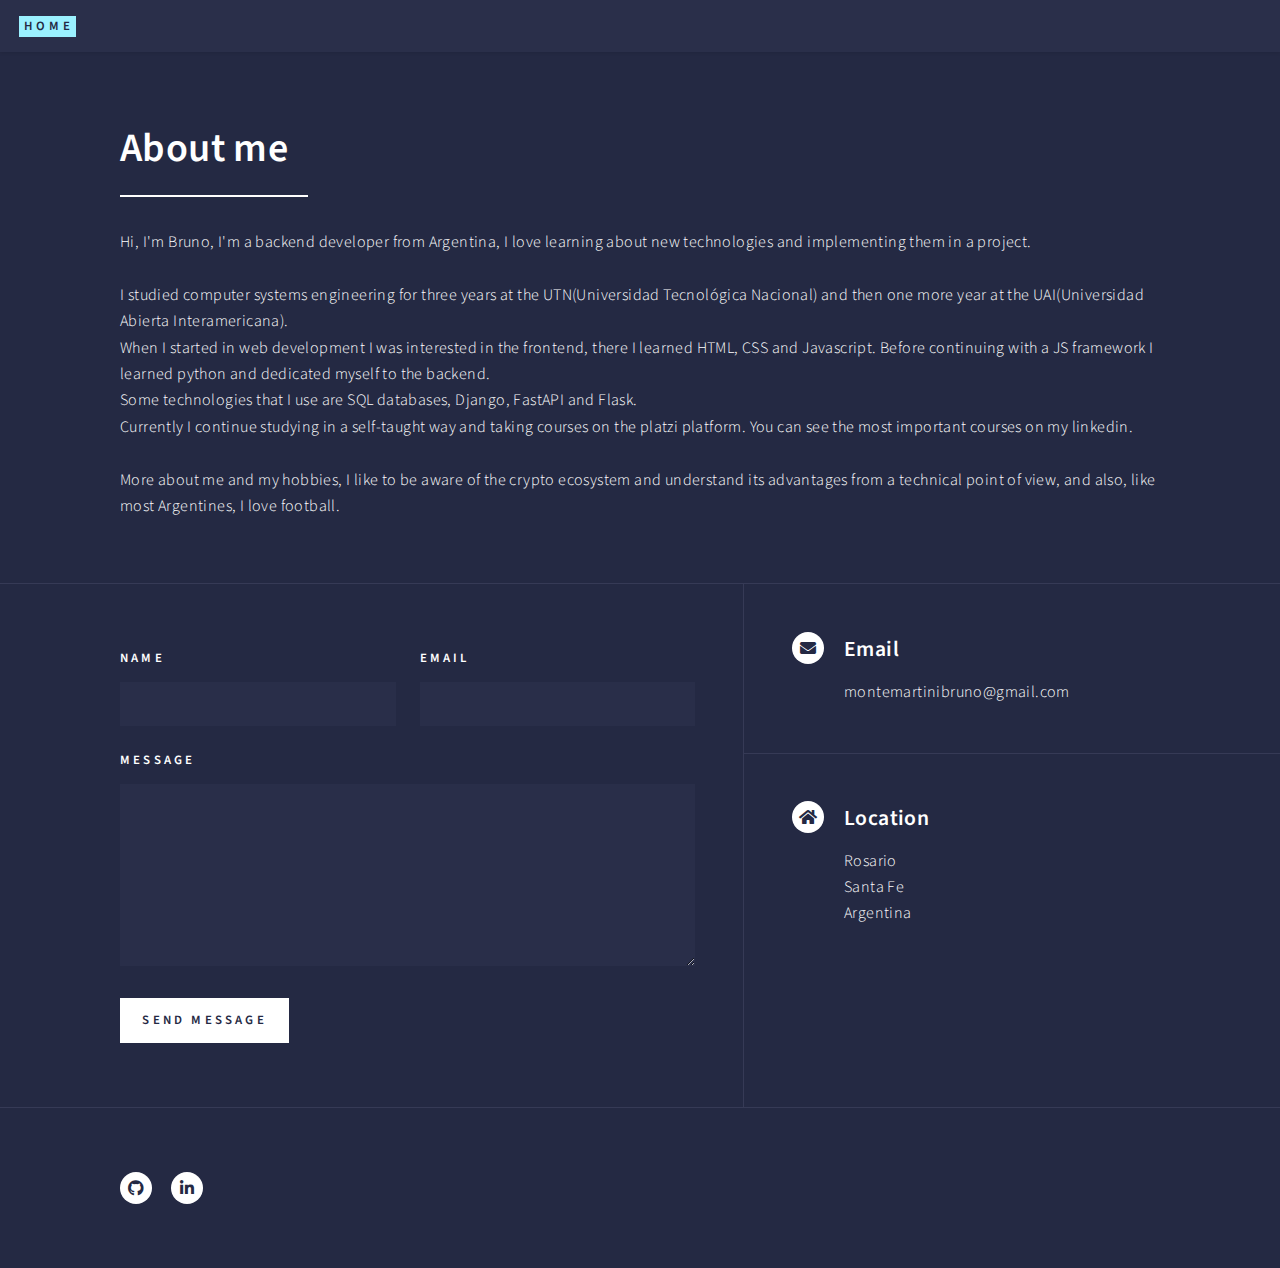
<file: about.html>
<!DOCTYPE HTML>
<!--
	Forty by HTML5 UP
	html5up.net | @ajlkn
	Free for personal and commercial use under the CCA 3.0 license (html5up.net/license)
-->
<html>
	<head>
		<title>About me</title>
		<meta charset="utf-8" />
		<meta name="viewport" content="width=device-width, initial-scale=1, user-scalable=no" />
		<link rel="stylesheet" href="assets/css/main.css" />
		<noscript><link rel="stylesheet" href="assets/css/noscript.css" /></noscript>
	</head>
	<body class="is-preload">

		<!-- Wrapper -->
			<div id="wrapper">

				<!-- Header -->
					<header id="header">
						<a href="index.html" class="logo"><strong>Home</strong></a>
						
					</header>

				<!-- Menu -->
				

				<!-- Main -->
					<div id="main" class="alt">

						<!-- One -->
							<section id="one">
								<div class="inner">
									<header class="major">
										<h1>About me</h1>
									</header>
									
									<p>Hi, I'm Bruno, I'm a backend developer from Argentina, I love learning about new technologies and implementing them in a project.
										<br>
										<br>
										I studied computer systems engineering for three years at the UTN(Universidad Tecnológica Nacional) and then one more year at the UAI(Universidad Abierta Interamericana). 
										<br>
										When I started in web development I was interested in the frontend, there I learned HTML, CSS and Javascript. Before continuing with a JS framework I learned python and dedicated myself to the backend. <br>
										 Some technologies that I use are SQL databases, Django, FastAPI and Flask.
										<br>
										Currently I continue studying in a self-taught way and taking courses on the platzi platform. You can see the most important courses on my linkedin.
										<br>
										<br>
										More about me and my hobbies, I like to be aware of the crypto ecosystem and understand its advantages from a technical point of view, and also, like most Argentines, I love football.
										</p>
								</div>
							</section>

					</div>

				<!-- Contact -->
				<section id="contact">
					<div class="inner">
						<section>
							<form action="https://formsubmit.co/509d38bb3d84104855d51fc114fbaded" method="POST">
								<div class="fields">
									<div class="field half">
										<label for="name">Name</label>
										<input type="text" required name="name" id="name" />
									</div>
									<div class="field half">
										<label for="email">Email</label>
										<input type="text" required name="email" id="email" />
									</div>
									<div class="field">
										<label for="message">Message</label>
										<textarea name="message" required id="message" rows="6"></textarea>
									</div>
								</div>
								<ul class="actions">
									<li><input type="submit" value="Send Message" class="primary" onclick="alert()" /></li>
									
								</ul>
								<input type="hidden" name="_next" value="https://montemartinibruno.me">
								<input type="hidden" name="_captcha" value="false">
							</form>
						</section>
						<section class="split">
							<section>
								<div class="contact-method">
									<span class="icon solid alt fa-envelope"></span>
									<h3>Email</h3>
									<p>montemartinibruno@gmail.com</p>
								</div>
							</section>
							
							
							<section>
								<div class="contact-method">
									<span class="icon solid alt fa-home"></span>
									<h3>Location</h3>
									<span>Rosario<br />
									Santa Fe<br />
									Argentina</span>
								</div>
							</section>
						</section>
					</div>
				</section>

			<!-- Footer -->
				<footer id="footer">
					<div class="inner">
						<ul class="icons">
							<li><a href="https://github.com/montemartinibruno" traget="_blank" class="icon brands alt fa-github"><span class="label">GitHub</span></a></li>
							<li><a href="https://linkedin.com/in/montemartinibruno" class="icon brands alt fa-linkedin-in"><span class="label">LinkedIn</span></a></li>
						</ul>
						
					</div>
				</footer>

			</div>

		<!-- Scripts -->
			<script src="assets/js/jquery.min.js"></script>
			<script src="assets/js/jquery.scrolly.min.js"></script>
			<script src="assets/js/jquery.scrollex.min.js"></script>
			<script src="assets/js/browser.min.js"></script>
			<script src="assets/js/breakpoints.min.js"></script>
			<script src="assets/js/util.js"></script>
			<script src="assets/js/main.js"></script>
			<script>
				function alert(){
					Swal.fire(
  						'Thanks!',
  						'email sent successfully',
  						'success'
)
				}
			</script>

	</body>
</html>
</file>
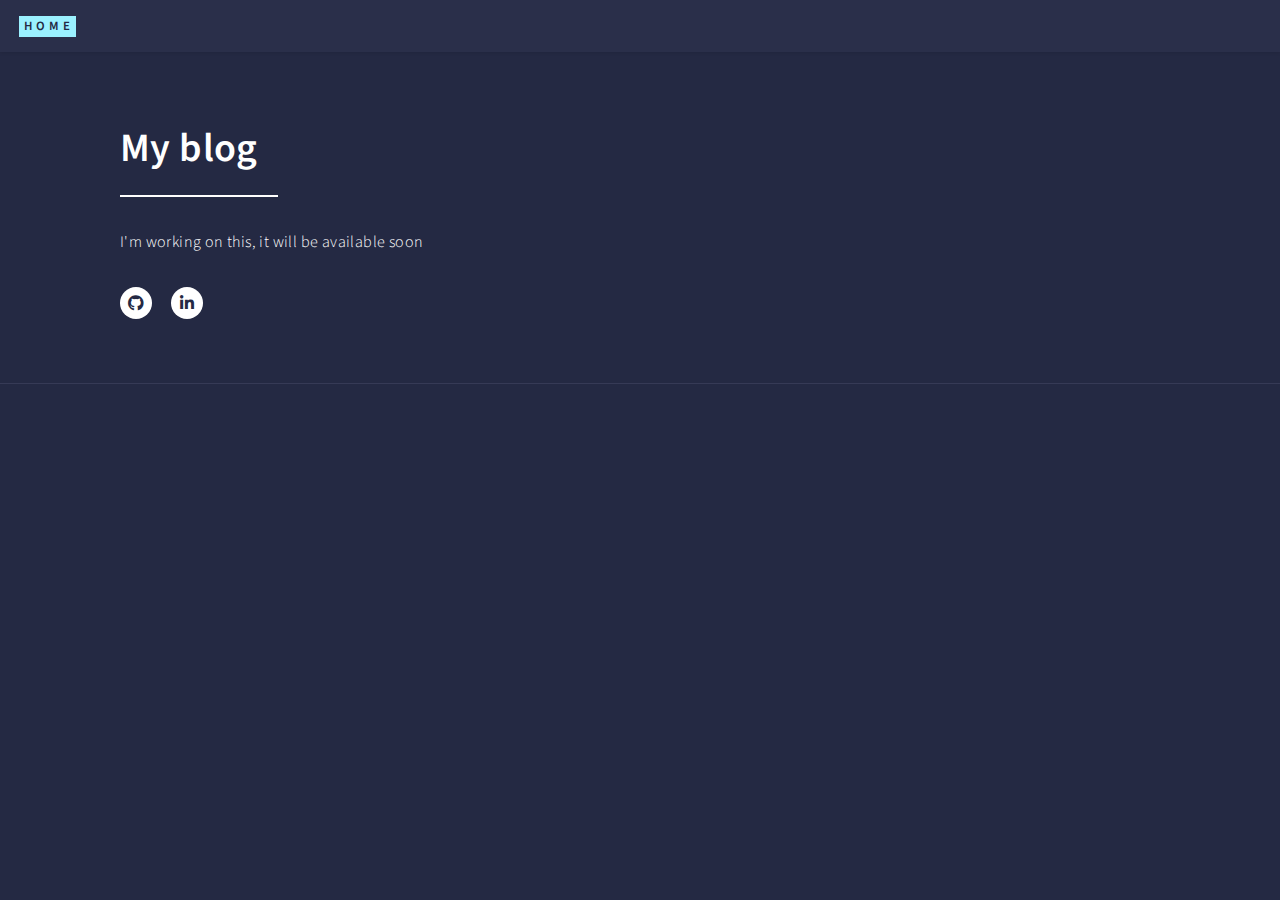
<file: blog.html>
<!DOCTYPE HTML>
<!--
	Forty by HTML5 UP
	html5up.net | @ajlkn
	Free for personal and commercial use under the CCA 3.0 license (html5up.net/license)
-->
<html>
	<head>
		<title>Bruno Montemartini</title>
		<meta charset="utf-8" />
		<meta name="viewport" content="width=device-width, initial-scale=1, user-scalable=no" />
		<link rel="stylesheet" href="assets/css/main.css" />
		<noscript><link rel="stylesheet" href="assets/css/noscript.css" /></noscript>
	</head>
	<body class="is-preload">

		<!-- Wrapper -->
			<div id="wrapper">

				<!-- Header -->
					<header id="header">
						<a href="index.html" class="logo"><strong>Home</strong></a>
						
					</header>

				<!-- Menu -->
				

				<!-- Main -->
					<div id="main" class="alt">

						<!-- One -->
							<section id="one">
								<div class="inner">
									<header class="major">
										<h1>My blog</h1>
									</header>

									<!-- Content -->
										<h2 id="content"></h2>
										<p>I'm working on this, it will be available soon</p>
										<div class="row">
											

				

				<!-- Footer -->
				<footer id="footer">
					<div class="inner">
						<ul class="icons">
							<li><a href="https://github.com/montemartinibruno" traget="_blank" class="icon brands alt fa-github"><span class="label">GitHub</span></a></li>
							<li><a href="https://linkedin.com/in/montemartinibruno" class="icon brands alt fa-linkedin-in"><span class="label">LinkedIn</span></a></li>
						</ul>
						
					</div>
				</footer>
			</div>

		<!-- Scripts -->
			<script src="assets/js/jquery.min.js"></script>
			<script src="assets/js/jquery.scrolly.min.js"></script>
			<script src="assets/js/jquery.scrollex.min.js"></script>
			<script src="assets/js/browser.min.js"></script>
			<script src="assets/js/breakpoints.min.js"></script>
			<script src="assets/js/util.js"></script>
			<script src="assets/js/main.js"></script>

	</body>
</html>
</file>
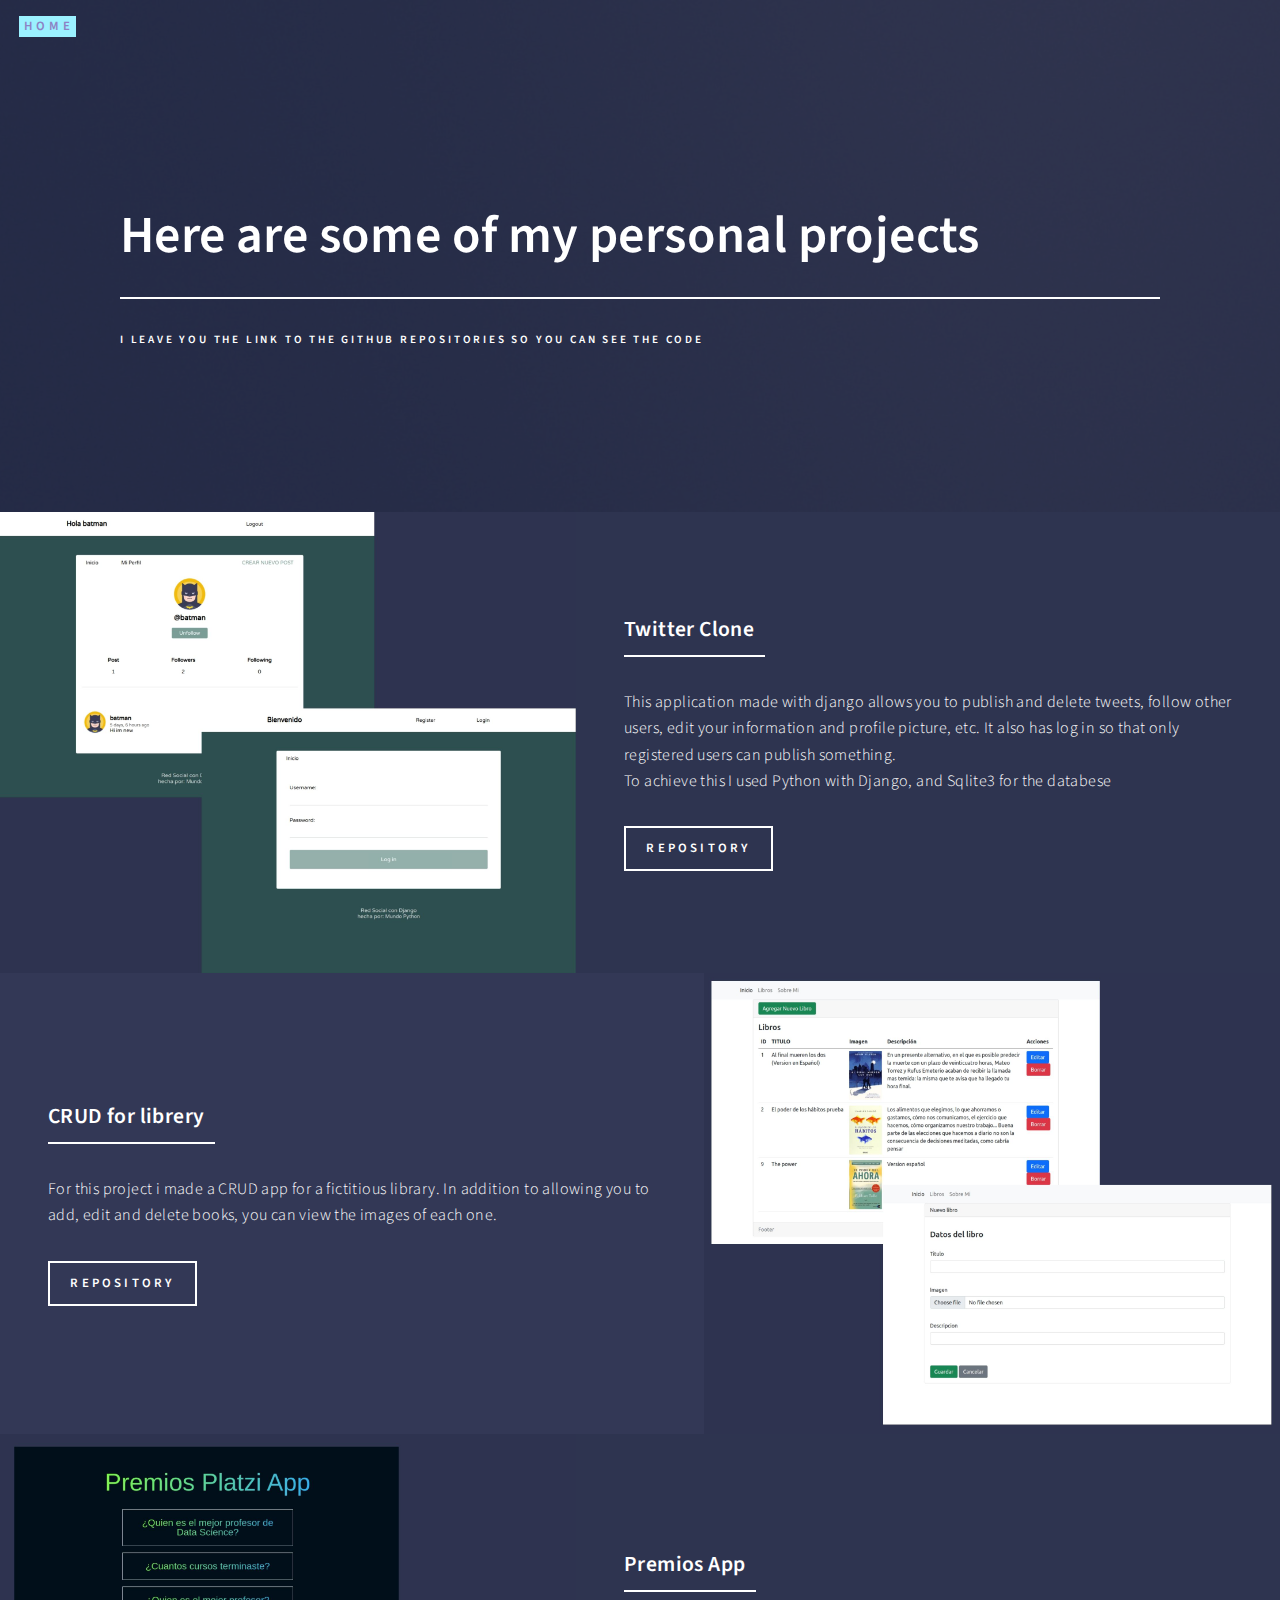
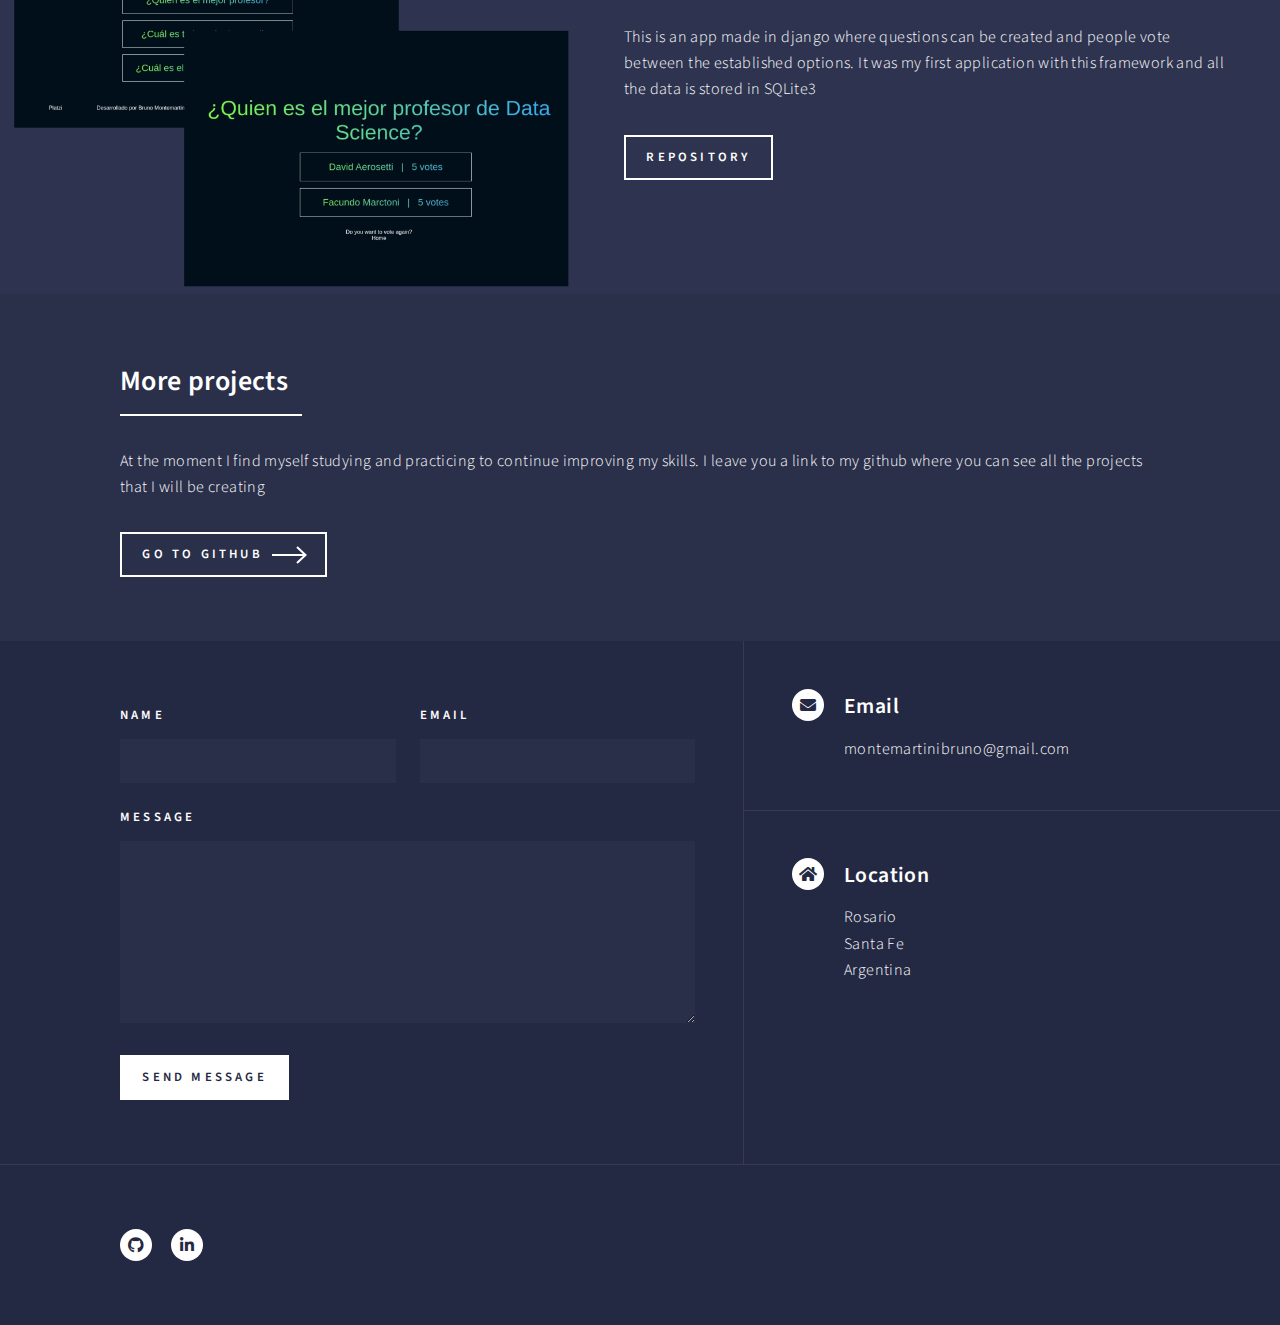
<file: project.html>
<!DOCTYPE HTML>
<!--
	Forty by HTML5 UP
	html5up.net | @ajlkn
	Free for personal and commercial use under the CCA 3.0 license (html5up.net/license)
-->
<html>
	<head>
		<title>Projects</title>
		<meta charset="utf-8" />
		<meta name="viewport" content="width=device-width, initial-scale=1, user-scalable=no" />
		<link rel="stylesheet" href="assets/css/main.css" />
		<noscript><link rel="stylesheet" href="assets/css/noscript.css" /></noscript>
	</head>
	<body class="is-preload">

		<!-- Wrapper -->
			<div id="wrapper">

				<!-- Header -->
				<!-- Note: The "styleN" class below should match that of the banner element. -->
					<header id="header" class="alt style2">
						<a href="index.html" class="logo"><strong>Home</strong></a>
						
					</header>

				<!-- Menu -->
				

				<!-- Banner -->
				<!-- Note: The "styleN" class below should match that of the header element. -->
					<section id="banner" class="style2">
						<div class="inner">
							<span class="image">
								<img src="images/pic07.jpg" alt="" />
							</span>
							<header class="major">
								<h1>Here are some of my personal projects</h1>
							</header>
							<div class="content">
								<p>I leave you the link to the github repositories so you can see the code</p>
							</div>
						</div>
					</section>

				<!-- Main -->
					<div id="main">

					

						<!-- Two -->
							<section id="two" class="spotlights">
								<section>
									<a href="generic.html" class="image">
										<img src="images/twitter1.jpg" alt="" data-position="center center" />
									</a>
									<div class="content">
										<div class="inner">
											<header class="major">
												<h3>Twitter Clone</h3>
											</header>
											<p>This application made with django allows you to publish and delete tweets, follow other users, edit your information and profile picture, etc.
												It also has log in so that only registered users can publish something.
												<br>
												
												To achieve this I used Python with Django, and Sqlite3 for the databese</p>
											<ul class="actions">
												<li><a href="https://github.com/MontemartiniBruno/twitter-clone" target="_blank" class="button">Repository</a></li>
											</ul>
										</div>
									</div>
								</section>
								<section>
									<a href="generic.html" class="image">
										<img src="images/libro.jpg" alt="" data-position="top center" />
									</a>
									<div class="content">
										<div class="inner">
											<header class="major">
												<h3>CRUD for librery</h3>
											</header>
											<p>For this project i made a CRUD app for a fictitious library. In addition to allowing you to add, edit and delete books, you can view the images of each one.</p>
											<ul class="actions">
												<li><a href="https://github.com/MontemartiniBruno/Crud-con-python-y-Django" target="_blank" class="button">Repository</a></li>
											</ul>
										</div>
									</div>
								</section>
								<section>
									<a href="generic.html" class="image">
										<img src="images/premios.jpg" alt="" data-position="25% 25%" />
									</a>
									<div class="content">
										<div class="inner">
											<header class="major">
												<h3>Premios App</h3>
											</header>
											<p>This is an app made in django where questions can be created and people vote between the established options. It was my first application with this framework and all the data is stored in SQLite3</p>
											<ul class="actions">
												<li><a href="https://github.com/MontemartiniBruno/Django-App" target="_blanck" class="button">Repository</a></li>
											</ul>
										</div>
									</div>
								</section>
							</section>

						<!-- Three -->
							<section id="three">
								<div class="inner">
									<header class="major">
										<h2>More projects</h2>
									</header>
									<p>At the moment I find myself studying and practicing to continue improving my skills.

										I leave you a link to my github where you can see all the projects that I will be creating</p>
									<ul class="actions">
										<li><a href="https://github.com/montemartinibruno" target="_blank" class="button next">Go to GitHub</a></li>
									</ul>
								</div>
							</section>

					</div>

				<!-- Contact -->
					<section id="contact">
						<div class="inner">
							<section>
								<form action="https://formsubmit.co/509d38bb3d84104855d51fc114fbaded" method="POST">
									<div class="fields">
										<div class="field half">
											<label for="name">Name</label>
											<input type="text" required name="name" id="name" />
										</div>
										<div class="field half">
											<label for="email">Email</label>
											<input type="text" required name="email" id="email" />
										</div>
										<div class="field">
											<label for="message">Message</label>
											<textarea name="message" required id="message" rows="6"></textarea>
										</div>
									</div>
									<ul class="actions">
										<li><input type="submit" value="Send Message" class="primary" onclick="alert()" /></li>
										
									</ul>
									<input type="hidden" name="_next" value="https://montemartinibruno.me">
									<input type="hidden" name="_captcha" value="false">
								</form>
							</section>
							<section class="split">
								<section>
									<div class="contact-method">
										<span class="icon solid alt fa-envelope"></span>
										<h3>Email</h3>
										<p>montemartinibruno@gmail.com</p>
									</div>
								</section>
								
								
								<section>
									<div class="contact-method">
										<span class="icon solid alt fa-home"></span>
										<h3>Location</h3>
										<span>Rosario<br />
										Santa Fe<br />
										Argentina</span>
									</div>
								</section>
							</section>
						</div>
					</section>

				<!-- Footer -->
					<footer id="footer">
						<div class="inner">
							<ul class="icons">
								<li><a href="https://github.com/montemartinibruno" traget="_blank" class="icon brands alt fa-github"><span class="label">GitHub</span></a></li>
								<li><a href="https://linkedin.com/in/montemartinibruno" class="icon brands alt fa-linkedin-in"><span class="label">LinkedIn</span></a></li>
							</ul>
							
						</div>
					</footer>

			</div>

		<!-- Scripts -->
			<script src="assets/js/jquery.min.js"></script>
			<script src="assets/js/jquery.scrolly.min.js"></script>
			<script src="assets/js/jquery.scrollex.min.js"></script>
			<script src="assets/js/browser.min.js"></script>
			<script src="assets/js/breakpoints.min.js"></script>
			<script src="assets/js/util.js"></script>
			<script src="assets/js/main.js"></script>
			<script>
				function alert(){
					Swal.fire(
  						'Thanks!',
  						'email sent successfully',
  						'success'
)
				}
			</script>
	</body>
</html>
</file>
<file: assets/css/noscript.css>
/*
	Forty by HTML5 UP
	html5up.net | @ajlkn
	Free for personal and commercial use under the CCA 3.0 license (html5up.net/license)
*/

/* Banner */

	body.is-preload #banner:after {
		opacity: 0.85;
	}

	body.is-preload #banner > .inner {
		-moz-filter: none;
		-webkit-filter: none;
		-ms-filter: none;
		filter: none;
		-moz-transform: none;
		-webkit-transform: none;
		-ms-transform: none;
		transform: none;
		opacity: 1;
	}
</file>
<file: assets/css/main.css>
@import url(fontawesome-all.min.css);
@import url("https://fonts.googleapis.com/css?family=Source+Sans+Pro:300,300italic,600,600italic");

/*
	Forty by HTML5 UP
	html5up.net | @ajlkn
	Free for personal and commercial use under the CCA 3.0 license (html5up.net/license)
*/

html, body, div, span, applet, object,
iframe, h1, h2, h3, h4, h5, h6, p, blockquote,
pre, a, abbr, acronym, address, big, cite,
code, del, dfn, em, img, ins, kbd, q, s, samp,
small, strike, strong, sub, sup, tt, var, b,
u, i, center, dl, dt, dd, ol, ul, li, fieldset,
form, label, legend, table, caption, tbody,
tfoot, thead, tr, th, td, article, aside,
canvas, details, embed, figure, figcaption,
footer, header, hgroup, menu, nav, output, ruby,
section, summary, time, mark, audio, video {
	margin: 0;
	padding: 0;
	border: 0;
	font-size: 100%;
	font: inherit;
	vertical-align: baseline;}

article, aside, details, figcaption, figure,
footer, header, hgroup, menu, nav, section {
	display: block;}

body {
	line-height: 1;
}

ol, ul {
	list-style: none;
}

blockquote, q {
	quotes: none;
}

	blockquote:before, blockquote:after, q:before, q:after {
		content: '';
		content: none;
	}

table {
	border-collapse: collapse;
	border-spacing: 0;
}

body {
	-webkit-text-size-adjust: none;
}

mark {
	background-color: transparent;
	color: inherit;
}

input::-moz-focus-inner {
	border: 0;
	padding: 0;
}

input, select, textarea {
	-moz-appearance: none;
	-webkit-appearance: none;
	-ms-appearance: none;
	appearance: none;
}

/* Basic */

	@-ms-viewport {
		width: device-width;
	}

	body {
		-ms-overflow-style: scrollbar;
	}

	@media screen and (max-width: 480px) {

		html, body {
			min-width: 320px;
		}

	}

	html {
		box-sizing: border-box;
	}

	*, *:before, *:after {
		box-sizing: inherit;
	}

	body {
		background: #242943;
	}

		body.is-preload *, body.is-preload *:before, body.is-preload *:after {
			-moz-animation: none !important;
			-webkit-animation: none !important;
			-ms-animation: none !important;
			animation: none !important;
			-moz-transition: none !important;
			-webkit-transition: none !important;
			-ms-transition: none !important;
			transition: none !important;
		}

/* Type */

	body, input, select, textarea {
		color: #ffffff;
		font-family: "Source Sans Pro", Helvetica, sans-serif;
		font-size: 17pt;
		font-weight: 300;
		letter-spacing: 0.025em;
		line-height: 1.65;
	}

		@media screen and (max-width: 1680px) {

			body, input, select, textarea {
				font-size: 14pt;
			}

		}

		@media screen and (max-width: 1280px) {

			body, input, select, textarea {
				font-size: 12pt;
			}

		}

		@media screen and (max-width: 360px) {

			body, input, select, textarea {
				font-size: 11pt;
			}

		}

	a {
		-moz-transition: color 0.2s ease-in-out, border-bottom-color 0.2s ease-in-out;
		-webkit-transition: color 0.2s ease-in-out, border-bottom-color 0.2s ease-in-out;
		-ms-transition: color 0.2s ease-in-out, border-bottom-color 0.2s ease-in-out;
		transition: color 0.2s ease-in-out, border-bottom-color 0.2s ease-in-out;
		border-bottom: dotted 1px;
		color: inherit;
		text-decoration: none;
	}

		a:hover {
			border-bottom-color: transparent;
			color: #9bf1ff !important;
		}

		a:active {
			color: #53e3fb !important;
		}

	strong, b {
		color: #ffffff;
		font-weight: 600;
	}

	em, i {
		font-style: italic;
	}

	p {
		margin: 0 0 2em 0;
	}

	h1, h2, h3, h4, h5, h6 {
		color: #ffffff;
		font-weight: 600;
		line-height: 1.65;
		margin: 0 0 1em 0;
	}

		h1 a, h2 a, h3 a, h4 a, h5 a, h6 a {
			color: inherit;
			border-bottom: 0;
		}

	h1 {
		font-size: 2.5em;
	}

	h2 {
		font-size: 1.75em;
	}

	h3 {
		font-size: 1.35em;
	}

	h4 {
		font-size: 1.1em;
	}

	h5 {
		font-size: 0.9em;
	}

	h6 {
		font-size: 0.7em;
	}

	@media screen and (max-width: 736px) {

		h1 {
			font-size: 2em;
		}

		h2 {
			font-size: 1.5em;
		}

		h3 {
			font-size: 1.25em;
		}

	}

	sub {
		font-size: 0.8em;
		position: relative;
		top: 0.5em;
	}

	sup {
		font-size: 0.8em;
		position: relative;
		top: -0.5em;
	}

	blockquote {
		border-left: solid 4px rgba(212, 212, 255, 0.1);
		font-style: italic;
		margin: 0 0 2em 0;
		padding: 0.5em 0 0.5em 2em;
	}

	code {
		background: rgba(212, 212, 255, 0.035);
		font-family: "Courier New", monospace;
		font-size: 0.9em;
		margin: 0 0.25em;
		padding: 0.25em 0.65em;
	}

	pre {
		-webkit-overflow-scrolling: touch;
		font-family: "Courier New", monospace;
		font-size: 0.9em;
		margin: 0 0 2em 0;
	}

		pre code {
			display: block;
			line-height: 1.75;
			padding: 1em 1.5em;
			overflow-x: auto;
		}

	hr {
		border: 0;
		border-bottom: solid 1px rgba(212, 212, 255, 0.1);
		margin: 2em 0;
	}

		hr.major {
			margin: 3em 0;
		}

	.align-left {
		text-align: left;
	}

	.align-center {
		text-align: center;
	}

	.align-right {
		text-align: right;
	}

/* Row */

	.row {
		display: flex;
		flex-wrap: wrap;
		box-sizing: border-box;
		align-items: stretch;
	}

		.row > * {
			box-sizing: border-box;
		}

		.row.gtr-uniform > * > :last-child {
			margin-bottom: 0;
		}

		.row.aln-left {
			justify-content: flex-start;
		}

		.row.aln-center {
			justify-content: center;
		}

		.row.aln-right {
			justify-content: flex-end;
		}

		.row.aln-top {
			align-items: flex-start;
		}

		.row.aln-middle {
			align-items: center;
		}

		.row.aln-bottom {
			align-items: flex-end;
		}

		.row > .imp {
			order: -1;
		}

		.row > .col-1 {
			width: 8.33333%;
		}

		.row > .off-1 {
			margin-left: 8.33333%;
		}

		.row > .col-2 {
			width: 16.66667%;
		}

		.row > .off-2 {
			margin-left: 16.66667%;
		}

		.row > .col-3 {
			width: 25%;
		}

		.row > .off-3 {
			margin-left: 25%;
		}

		.row > .col-4 {
			width: 33.33333%;
		}

		.row > .off-4 {
			margin-left: 33.33333%;
		}

		.row > .col-5 {
			width: 41.66667%;
		}

		.row > .off-5 {
			margin-left: 41.66667%;
		}

		.row > .col-6 {
			width: 50%;
		}

		.row > .off-6 {
			margin-left: 50%;
		}

		.row > .col-7 {
			width: 58.33333%;
		}

		.row > .off-7 {
			margin-left: 58.33333%;
		}

		.row > .col-8 {
			width: 66.66667%;
		}

		.row > .off-8 {
			margin-left: 66.66667%;
		}

		.row > .col-9 {
			width: 75%;
		}

		.row > .off-9 {
			margin-left: 75%;
		}

		.row > .col-10 {
			width: 83.33333%;
		}

		.row > .off-10 {
			margin-left: 83.33333%;
		}

		.row > .col-11 {
			width: 91.66667%;
		}

		.row > .off-11 {
			margin-left: 91.66667%;
		}

		.row > .col-12 {
			width: 100%;
		}

		.row > .off-12 {
			margin-left: 100%;
		}

		.row.gtr-0 {
			margin-top: 0;
			margin-left: 0em;
		}

			.row.gtr-0 > * {
				padding: 0 0 0 0em;
			}

			.row.gtr-0.gtr-uniform {
				margin-top: 0em;
			}

				.row.gtr-0.gtr-uniform > * {
					padding-top: 0em;
				}

		.row.gtr-25 {
			margin-top: 0;
			margin-left: -0.5em;
		}

			.row.gtr-25 > * {
				padding: 0 0 0 0.5em;
			}

			.row.gtr-25.gtr-uniform {
				margin-top: -0.5em;
			}

				.row.gtr-25.gtr-uniform > * {
					padding-top: 0.5em;
				}

		.row.gtr-50 {
			margin-top: 0;
			margin-left: -1em;
		}

			.row.gtr-50 > * {
				padding: 0 0 0 1em;
			}

			.row.gtr-50.gtr-uniform {
				margin-top: -1em;
			}

				.row.gtr-50.gtr-uniform > * {
					padding-top: 1em;
				}

		.row {
			margin-top: 0;
			margin-left: -2em;
		}

			.row > * {
				padding: 0 0 0 2em;
			}

			.row.gtr-uniform {
				margin-top: -2em;
			}

				.row.gtr-uniform > * {
					padding-top: 2em;
				}

		.row.gtr-150 {
			margin-top: 0;
			margin-left: -3em;
		}

			.row.gtr-150 > * {
				padding: 0 0 0 3em;
			}

			.row.gtr-150.gtr-uniform {
				margin-top: -3em;
			}

				.row.gtr-150.gtr-uniform > * {
					padding-top: 3em;
				}

		.row.gtr-200 {
			margin-top: 0;
			margin-left: -4em;
		}

			.row.gtr-200 > * {
				padding: 0 0 0 4em;
			}

			.row.gtr-200.gtr-uniform {
				margin-top: -4em;
			}

				.row.gtr-200.gtr-uniform > * {
					padding-top: 4em;
				}

		@media screen and (max-width: 1680px) {

			.row {
				display: flex;
				flex-wrap: wrap;
				box-sizing: border-box;
				align-items: stretch;
			}

				.row > * {
					box-sizing: border-box;
				}

				.row.gtr-uniform > * > :last-child {
					margin-bottom: 0;
				}

				.row.aln-left {
					justify-content: flex-start;
				}

				.row.aln-center {
					justify-content: center;
				}

				.row.aln-right {
					justify-content: flex-end;
				}

				.row.aln-top {
					align-items: flex-start;
				}

				.row.aln-middle {
					align-items: center;
				}

				.row.aln-bottom {
					align-items: flex-end;
				}

				.row > .imp-xlarge {
					order: -1;
				}

				.row > .col-1-xlarge {
					width: 8.33333%;
				}

				.row > .off-1-xlarge {
					margin-left: 8.33333%;
				}

				.row > .col-2-xlarge {
					width: 16.66667%;
				}

				.row > .off-2-xlarge {
					margin-left: 16.66667%;
				}

				.row > .col-3-xlarge {
					width: 25%;
				}

				.row > .off-3-xlarge {
					margin-left: 25%;
				}

				.row > .col-4-xlarge {
					width: 33.33333%;
				}

				.row > .off-4-xlarge {
					margin-left: 33.33333%;
				}

				.row > .col-5-xlarge {
					width: 41.66667%;
				}

				.row > .off-5-xlarge {
					margin-left: 41.66667%;
				}

				.row > .col-6-xlarge {
					width: 50%;
				}

				.row > .off-6-xlarge {
					margin-left: 50%;
				}

				.row > .col-7-xlarge {
					width: 58.33333%;
				}

				.row > .off-7-xlarge {
					margin-left: 58.33333%;
				}

				.row > .col-8-xlarge {
					width: 66.66667%;
				}

				.row > .off-8-xlarge {
					margin-left: 66.66667%;
				}

				.row > .col-9-xlarge {
					width: 75%;
				}

				.row > .off-9-xlarge {
					margin-left: 75%;
				}

				.row > .col-10-xlarge {
					width: 83.33333%;
				}

				.row > .off-10-xlarge {
					margin-left: 83.33333%;
				}

				.row > .col-11-xlarge {
					width: 91.66667%;
				}

				.row > .off-11-xlarge {
					margin-left: 91.66667%;
				}

				.row > .col-12-xlarge {
					width: 100%;
				}

				.row > .off-12-xlarge {
					margin-left: 100%;
				}

				.row.gtr-0 {
					margin-top: 0;
					margin-left: 0em;
				}

					.row.gtr-0 > * {
						padding: 0 0 0 0em;
					}

					.row.gtr-0.gtr-uniform {
						margin-top: 0em;
					}

						.row.gtr-0.gtr-uniform > * {
							padding-top: 0em;
						}

				.row.gtr-25 {
					margin-top: 0;
					margin-left: -0.5em;
				}

					.row.gtr-25 > * {
						padding: 0 0 0 0.5em;
					}

					.row.gtr-25.gtr-uniform {
						margin-top: -0.5em;
					}

						.row.gtr-25.gtr-uniform > * {
							padding-top: 0.5em;
						}

				.row.gtr-50 {
					margin-top: 0;
					margin-left: -1em;
				}

					.row.gtr-50 > * {
						padding: 0 0 0 1em;
					}

					.row.gtr-50.gtr-uniform {
						margin-top: -1em;
					}

						.row.gtr-50.gtr-uniform > * {
							padding-top: 1em;
						}

				.row {
					margin-top: 0;
					margin-left: -2em;
				}

					.row > * {
						padding: 0 0 0 2em;
					}

					.row.gtr-uniform {
						margin-top: -2em;
					}

						.row.gtr-uniform > * {
							padding-top: 2em;
						}

				.row.gtr-150 {
					margin-top: 0;
					margin-left: -3em;
				}

					.row.gtr-150 > * {
						padding: 0 0 0 3em;
					}

					.row.gtr-150.gtr-uniform {
						margin-top: -3em;
					}

						.row.gtr-150.gtr-uniform > * {
							padding-top: 3em;
						}

				.row.gtr-200 {
					margin-top: 0;
					margin-left: -4em;
				}

					.row.gtr-200 > * {
						padding: 0 0 0 4em;
					}

					.row.gtr-200.gtr-uniform {
						margin-top: -4em;
					}

						.row.gtr-200.gtr-uniform > * {
							padding-top: 4em;
						}

		}

		@media screen and (max-width: 1280px) {

			.row {
				display: flex;
				flex-wrap: wrap;
				box-sizing: border-box;
				align-items: stretch;
			}

				.row > * {
					box-sizing: border-box;
				}

				.row.gtr-uniform > * > :last-child {
					margin-bottom: 0;
				}

				.row.aln-left {
					justify-content: flex-start;
				}

				.row.aln-center {
					justify-content: center;
				}

				.row.aln-right {
					justify-content: flex-end;
				}

				.row.aln-top {
					align-items: flex-start;
				}

				.row.aln-middle {
					align-items: center;
				}

				.row.aln-bottom {
					align-items: flex-end;
				}

				.row > .imp-large {
					order: -1;
				}

				.row > .col-1-large {
					width: 8.33333%;
				}

				.row > .off-1-large {
					margin-left: 8.33333%;
				}

				.row > .col-2-large {
					width: 16.66667%;
				}

				.row > .off-2-large {
					margin-left: 16.66667%;
				}

				.row > .col-3-large {
					width: 25%;
				}

				.row > .off-3-large {
					margin-left: 25%;
				}

				.row > .col-4-large {
					width: 33.33333%;
				}

				.row > .off-4-large {
					margin-left: 33.33333%;
				}

				.row > .col-5-large {
					width: 41.66667%;
				}

				.row > .off-5-large {
					margin-left: 41.66667%;
				}

				.row > .col-6-large {
					width: 50%;
				}

				.row > .off-6-large {
					margin-left: 50%;
				}

				.row > .col-7-large {
					width: 58.33333%;
				}

				.row > .off-7-large {
					margin-left: 58.33333%;
				}

				.row > .col-8-large {
					width: 66.66667%;
				}

				.row > .off-8-large {
					margin-left: 66.66667%;
				}

				.row > .col-9-large {
					width: 75%;
				}

				.row > .off-9-large {
					margin-left: 75%;
				}

				.row > .col-10-large {
					width: 83.33333%;
				}

				.row > .off-10-large {
					margin-left: 83.33333%;
				}

				.row > .col-11-large {
					width: 91.66667%;
				}

				.row > .off-11-large {
					margin-left: 91.66667%;
				}

				.row > .col-12-large {
					width: 100%;
				}

				.row > .off-12-large {
					margin-left: 100%;
				}

				.row.gtr-0 {
					margin-top: 0;
					margin-left: 0em;
				}

					.row.gtr-0 > * {
						padding: 0 0 0 0em;
					}

					.row.gtr-0.gtr-uniform {
						margin-top: 0em;
					}

						.row.gtr-0.gtr-uniform > * {
							padding-top: 0em;
						}

				.row.gtr-25 {
					margin-top: 0;
					margin-left: -0.375em;
				}

					.row.gtr-25 > * {
						padding: 0 0 0 0.375em;
					}

					.row.gtr-25.gtr-uniform {
						margin-top: -0.375em;
					}

						.row.gtr-25.gtr-uniform > * {
							padding-top: 0.375em;
						}

				.row.gtr-50 {
					margin-top: 0;
					margin-left: -0.75em;
				}

					.row.gtr-50 > * {
						padding: 0 0 0 0.75em;
					}

					.row.gtr-50.gtr-uniform {
						margin-top: -0.75em;
					}

						.row.gtr-50.gtr-uniform > * {
							padding-top: 0.75em;
						}

				.row {
					margin-top: 0;
					margin-left: -1.5em;
				}

					.row > * {
						padding: 0 0 0 1.5em;
					}

					.row.gtr-uniform {
						margin-top: -1.5em;
					}

						.row.gtr-uniform > * {
							padding-top: 1.5em;
						}

				.row.gtr-150 {
					margin-top: 0;
					margin-left: -2.25em;
				}

					.row.gtr-150 > * {
						padding: 0 0 0 2.25em;
					}

					.row.gtr-150.gtr-uniform {
						margin-top: -2.25em;
					}

						.row.gtr-150.gtr-uniform > * {
							padding-top: 2.25em;
						}

				.row.gtr-200 {
					margin-top: 0;
					margin-left: -3em;
				}

					.row.gtr-200 > * {
						padding: 0 0 0 3em;
					}

					.row.gtr-200.gtr-uniform {
						margin-top: -3em;
					}

						.row.gtr-200.gtr-uniform > * {
							padding-top: 3em;
						}

		}

		@media screen and (max-width: 980px) {

			.row {
				display: flex;
				flex-wrap: wrap;
				box-sizing: border-box;
				align-items: stretch;
			}

				.row > * {
					box-sizing: border-box;
				}

				.row.gtr-uniform > * > :last-child {
					margin-bottom: 0;
				}

				.row.aln-left {
					justify-content: flex-start;
				}

				.row.aln-center {
					justify-content: center;
				}

				.row.aln-right {
					justify-content: flex-end;
				}

				.row.aln-top {
					align-items: flex-start;
				}

				.row.aln-middle {
					align-items: center;
				}

				.row.aln-bottom {
					align-items: flex-end;
				}

				.row > .imp-medium {
					order: -1;
				}

				.row > .col-1-medium {
					width: 8.33333%;
				}

				.row > .off-1-medium {
					margin-left: 8.33333%;
				}

				.row > .col-2-medium {
					width: 16.66667%;
				}

				.row > .off-2-medium {
					margin-left: 16.66667%;
				}

				.row > .col-3-medium {
					width: 25%;
				}

				.row > .off-3-medium {
					margin-left: 25%;
				}

				.row > .col-4-medium {
					width: 33.33333%;
				}

				.row > .off-4-medium {
					margin-left: 33.33333%;
				}

				.row > .col-5-medium {
					width: 41.66667%;
				}

				.row > .off-5-medium {
					margin-left: 41.66667%;
				}

				.row > .col-6-medium {
					width: 50%;
				}

				.row > .off-6-medium {
					margin-left: 50%;
				}

				.row > .col-7-medium {
					width: 58.33333%;
				}

				.row > .off-7-medium {
					margin-left: 58.33333%;
				}

				.row > .col-8-medium {
					width: 66.66667%;
				}

				.row > .off-8-medium {
					margin-left: 66.66667%;
				}

				.row > .col-9-medium {
					width: 75%;
				}

				.row > .off-9-medium {
					margin-left: 75%;
				}

				.row > .col-10-medium {
					width: 83.33333%;
				}

				.row > .off-10-medium {
					margin-left: 83.33333%;
				}

				.row > .col-11-medium {
					width: 91.66667%;
				}

				.row > .off-11-medium {
					margin-left: 91.66667%;
				}

				.row > .col-12-medium {
					width: 100%;
				}

				.row > .off-12-medium {
					margin-left: 100%;
				}

				.row.gtr-0 {
					margin-top: 0;
					margin-left: 0em;
				}

					.row.gtr-0 > * {
						padding: 0 0 0 0em;
					}

					.row.gtr-0.gtr-uniform {
						margin-top: 0em;
					}

						.row.gtr-0.gtr-uniform > * {
							padding-top: 0em;
						}

				.row.gtr-25 {
					margin-top: 0;
					margin-left: -0.375em;
				}

					.row.gtr-25 > * {
						padding: 0 0 0 0.375em;
					}

					.row.gtr-25.gtr-uniform {
						margin-top: -0.375em;
					}

						.row.gtr-25.gtr-uniform > * {
							padding-top: 0.375em;
						}

				.row.gtr-50 {
					margin-top: 0;
					margin-left: -0.75em;
				}

					.row.gtr-50 > * {
						padding: 0 0 0 0.75em;
					}

					.row.gtr-50.gtr-uniform {
						margin-top: -0.75em;
					}

						.row.gtr-50.gtr-uniform > * {
							padding-top: 0.75em;
						}

				.row {
					margin-top: 0;
					margin-left: -1.5em;
				}

					.row > * {
						padding: 0 0 0 1.5em;
					}

					.row.gtr-uniform {
						margin-top: -1.5em;
					}

						.row.gtr-uniform > * {
							padding-top: 1.5em;
						}

				.row.gtr-150 {
					margin-top: 0;
					margin-left: -2.25em;
				}

					.row.gtr-150 > * {
						padding: 0 0 0 2.25em;
					}

					.row.gtr-150.gtr-uniform {
						margin-top: -2.25em;
					}

						.row.gtr-150.gtr-uniform > * {
							padding-top: 2.25em;
						}

				.row.gtr-200 {
					margin-top: 0;
					margin-left: -3em;
				}

					.row.gtr-200 > * {
						padding: 0 0 0 3em;
					}

					.row.gtr-200.gtr-uniform {
						margin-top: -3em;
					}

						.row.gtr-200.gtr-uniform > * {
							padding-top: 3em;
						}

		}

		@media screen and (max-width: 736px) {

			.row {
				display: flex;
				flex-wrap: wrap;
				box-sizing: border-box;
				align-items: stretch;
			}

				.row > * {
					box-sizing: border-box;
				}

				.row.gtr-uniform > * > :last-child {
					margin-bottom: 0;
				}

				.row.aln-left {
					justify-content: flex-start;
				}

				.row.aln-center {
					justify-content: center;
				}

				.row.aln-right {
					justify-content: flex-end;
				}

				.row.aln-top {
					align-items: flex-start;
				}

				.row.aln-middle {
					align-items: center;
				}

				.row.aln-bottom {
					align-items: flex-end;
				}

				.row > .imp-small {
					order: -1;
				}

				.row > .col-1-small {
					width: 8.33333%;
				}

				.row > .off-1-small {
					margin-left: 8.33333%;
				}

				.row > .col-2-small {
					width: 16.66667%;
				}

				.row > .off-2-small {
					margin-left: 16.66667%;
				}

				.row > .col-3-small {
					width: 25%;
				}

				.row > .off-3-small {
					margin-left: 25%;
				}

				.row > .col-4-small {
					width: 33.33333%;
				}

				.row > .off-4-small {
					margin-left: 33.33333%;
				}

				.row > .col-5-small {
					width: 41.66667%;
				}

				.row > .off-5-small {
					margin-left: 41.66667%;
				}

				.row > .col-6-small {
					width: 50%;
				}

				.row > .off-6-small {
					margin-left: 50%;
				}

				.row > .col-7-small {
					width: 58.33333%;
				}

				.row > .off-7-small {
					margin-left: 58.33333%;
				}

				.row > .col-8-small {
					width: 66.66667%;
				}

				.row > .off-8-small {
					margin-left: 66.66667%;
				}

				.row > .col-9-small {
					width: 75%;
				}

				.row > .off-9-small {
					margin-left: 75%;
				}

				.row > .col-10-small {
					width: 83.33333%;
				}

				.row > .off-10-small {
					margin-left: 83.33333%;
				}

				.row > .col-11-small {
					width: 91.66667%;
				}

				.row > .off-11-small {
					margin-left: 91.66667%;
				}

				.row > .col-12-small {
					width: 100%;
				}

				.row > .off-12-small {
					margin-left: 100%;
				}

				.row.gtr-0 {
					margin-top: 0;
					margin-left: 0em;
				}

					.row.gtr-0 > * {
						padding: 0 0 0 0em;
					}

					.row.gtr-0.gtr-uniform {
						margin-top: 0em;
					}

						.row.gtr-0.gtr-uniform > * {
							padding-top: 0em;
						}

				.row.gtr-25 {
					margin-top: 0;
					margin-left: -0.3125em;
				}

					.row.gtr-25 > * {
						padding: 0 0 0 0.3125em;
					}

					.row.gtr-25.gtr-uniform {
						margin-top: -0.3125em;
					}

						.row.gtr-25.gtr-uniform > * {
							padding-top: 0.3125em;
						}

				.row.gtr-50 {
					margin-top: 0;
					margin-left: -0.625em;
				}

					.row.gtr-50 > * {
						padding: 0 0 0 0.625em;
					}

					.row.gtr-50.gtr-uniform {
						margin-top: -0.625em;
					}

						.row.gtr-50.gtr-uniform > * {
							padding-top: 0.625em;
						}

				.row {
					margin-top: 0;
					margin-left: -1.25em;
				}

					.row > * {
						padding: 0 0 0 1.25em;
					}

					.row.gtr-uniform {
						margin-top: -1.25em;
					}

						.row.gtr-uniform > * {
							padding-top: 1.25em;
						}

				.row.gtr-150 {
					margin-top: 0;
					margin-left: -1.875em;
				}

					.row.gtr-150 > * {
						padding: 0 0 0 1.875em;
					}

					.row.gtr-150.gtr-uniform {
						margin-top: -1.875em;
					}

						.row.gtr-150.gtr-uniform > * {
							padding-top: 1.875em;
						}

				.row.gtr-200 {
					margin-top: 0;
					margin-left: -2.5em;
				}

					.row.gtr-200 > * {
						padding: 0 0 0 2.5em;
					}

					.row.gtr-200.gtr-uniform {
						margin-top: -2.5em;
					}

						.row.gtr-200.gtr-uniform > * {
							padding-top: 2.5em;
						}

		}

		@media screen and (max-width: 480px) {

			.row {
				display: flex;
				flex-wrap: wrap;
				box-sizing: border-box;
				align-items: stretch;
			}

				.row > * {
					box-sizing: border-box;
				}

				.row.gtr-uniform > * > :last-child {
					margin-bottom: 0;
				}

				.row.aln-left {
					justify-content: flex-start;
				}

				.row.aln-center {
					justify-content: center;
				}

				.row.aln-right {
					justify-content: flex-end;
				}

				.row.aln-top {
					align-items: flex-start;
				}

				.row.aln-middle {
					align-items: center;
				}

				.row.aln-bottom {
					align-items: flex-end;
				}

				.row > .imp-xsmall {
					order: -1;
				}

				.row > .col-1-xsmall {
					width: 8.33333%;
				}

				.row > .off-1-xsmall {
					margin-left: 8.33333%;
				}

				.row > .col-2-xsmall {
					width: 16.66667%;
				}

				.row > .off-2-xsmall {
					margin-left: 16.66667%;
				}

				.row > .col-3-xsmall {
					width: 25%;
				}

				.row > .off-3-xsmall {
					margin-left: 25%;
				}

				.row > .col-4-xsmall {
					width: 33.33333%;
				}

				.row > .off-4-xsmall {
					margin-left: 33.33333%;
				}

				.row > .col-5-xsmall {
					width: 41.66667%;
				}

				.row > .off-5-xsmall {
					margin-left: 41.66667%;
				}

				.row > .col-6-xsmall {
					width: 50%;
				}

				.row > .off-6-xsmall {
					margin-left: 50%;
				}

				.row > .col-7-xsmall {
					width: 58.33333%;
				}

				.row > .off-7-xsmall {
					margin-left: 58.33333%;
				}

				.row > .col-8-xsmall {
					width: 66.66667%;
				}

				.row > .off-8-xsmall {
					margin-left: 66.66667%;
				}

				.row > .col-9-xsmall {
					width: 75%;
				}

				.row > .off-9-xsmall {
					margin-left: 75%;
				}

				.row > .col-10-xsmall {
					width: 83.33333%;
				}

				.row > .off-10-xsmall {
					margin-left: 83.33333%;
				}

				.row > .col-11-xsmall {
					width: 91.66667%;
				}

				.row > .off-11-xsmall {
					margin-left: 91.66667%;
				}

				.row > .col-12-xsmall {
					width: 100%;
				}

				.row > .off-12-xsmall {
					margin-left: 100%;
				}

				.row.gtr-0 {
					margin-top: 0;
					margin-left: 0em;
				}

					.row.gtr-0 > * {
						padding: 0 0 0 0em;
					}

					.row.gtr-0.gtr-uniform {
						margin-top: 0em;
					}

						.row.gtr-0.gtr-uniform > * {
							padding-top: 0em;
						}

				.row.gtr-25 {
					margin-top: 0;
					margin-left: -0.3125em;
				}

					.row.gtr-25 > * {
						padding: 0 0 0 0.3125em;
					}

					.row.gtr-25.gtr-uniform {
						margin-top: -0.3125em;
					}

						.row.gtr-25.gtr-uniform > * {
							padding-top: 0.3125em;
						}

				.row.gtr-50 {
					margin-top: 0;
					margin-left: -0.625em;
				}

					.row.gtr-50 > * {
						padding: 0 0 0 0.625em;
					}

					.row.gtr-50.gtr-uniform {
						margin-top: -0.625em;
					}

						.row.gtr-50.gtr-uniform > * {
							padding-top: 0.625em;
						}

				.row {
					margin-top: 0;
					margin-left: -1.25em;
				}

					.row > * {
						padding: 0 0 0 1.25em;
					}

					.row.gtr-uniform {
						margin-top: -1.25em;
					}

						.row.gtr-uniform > * {
							padding-top: 1.25em;
						}

				.row.gtr-150 {
					margin-top: 0;
					margin-left: -1.875em;
				}

					.row.gtr-150 > * {
						padding: 0 0 0 1.875em;
					}

					.row.gtr-150.gtr-uniform {
						margin-top: -1.875em;
					}

						.row.gtr-150.gtr-uniform > * {
							padding-top: 1.875em;
						}

				.row.gtr-200 {
					margin-top: 0;
					margin-left: -2.5em;
				}

					.row.gtr-200 > * {
						padding: 0 0 0 2.5em;
					}

					.row.gtr-200.gtr-uniform {
						margin-top: -2.5em;
					}

						.row.gtr-200.gtr-uniform > * {
							padding-top: 2.5em;
						}

		}

/* Section/Article */

	section.special, article.special {
		text-align: center;
	}

	header.major {
		width: -moz-max-content;
		width: -webkit-max-content;
		width: -ms-max-content;
		width: max-content;
		margin-bottom: 2em;
	}

		header.major > :first-child {
			margin-bottom: 0;
			width: calc(100% + 0.5em);
		}

			header.major > :first-child:after {
				content: '';
				background-color: #ffffff;
				display: block;
				height: 2px;
				margin: 0.325em 0 0.5em 0;
				width: 100%;
			}

		header.major > p {
			font-size: 0.7em;
			font-weight: 600;
			letter-spacing: 0.25em;
			margin-bottom: 0;
			text-transform: uppercase;
			
		}

		body.is-ie header.major > :first-child:after {
			max-width: 9em;
		}

		body.is-ie header.major > h1:after {
			max-width: 100% !important;
		}

	@media screen and (max-width: 736px) {

		header.major > p br {
			display: none;
		}

	}

/* Form */

	form {
		margin: 0 0 2em 0;
	}

		form > :last-child {
			margin-bottom: 0;
		}

		form > .fields {
			display: -moz-flex;
			display: -webkit-flex;
			display: -ms-flex;
			display: flex;
			-moz-flex-wrap: wrap;
			-webkit-flex-wrap: wrap;
			-ms-flex-wrap: wrap;
			flex-wrap: wrap;
			width: calc(100% + 3em);
			margin: -1.5em 0 2em -1.5em;
		}

			form > .fields > .field {
				-moz-flex-grow: 0;
				-webkit-flex-grow: 0;
				-ms-flex-grow: 0;
				flex-grow: 0;
				-moz-flex-shrink: 0;
				-webkit-flex-shrink: 0;
				-ms-flex-shrink: 0;
				flex-shrink: 0;
				padding: 1.5em 0 0 1.5em;
				width: calc(100% - 1.5em);
			}

				form > .fields > .field.half {
					width: calc(50% - 0.75em);
				}

				form > .fields > .field.third {
					width: calc(100%/3 - 0.5em);
				}

				form > .fields > .field.quarter {
					width: calc(25% - 0.375em);
				}

		@media screen and (max-width: 480px) {

			form > .fields {
				width: calc(100% + 3em);
				margin: -1.5em 0 2em -1.5em;
			}

				form > .fields > .field {
					padding: 1.5em 0 0 1.5em;
					width: calc(100% - 1.5em);
				}

					form > .fields > .field.half {
						width: calc(100% - 1.5em);
					}

					form > .fields > .field.third {
						width: calc(100% - 1.5em);
					}

					form > .fields > .field.quarter {
						width: calc(100% - 1.5em);
					}

		}

	label {
		color: #ffffff;
		display: block;
		font-size: 0.8em;
		font-weight: 600;
		letter-spacing: 0.25em;
		margin: 0 0 1em 0;
		text-transform: uppercase;
	}

	input[type="text"],
	input[type="password"],
	input[type="email"],
	input[type="tel"],
	input[type="search"],
	input[type="url"],
	select,
	textarea {
		-moz-appearance: none;
		-webkit-appearance: none;
		-ms-appearance: none;
		appearance: none;
		background: rgba(212, 212, 255, 0.035);
		border: none;
		border-radius: 0;
		color: inherit;
		display: block;
		outline: 0;
		padding: 0 1em;
		text-decoration: none;
		width: 100%;
	}

		input[type="text"]:invalid,
		input[type="password"]:invalid,
		input[type="email"]:invalid,
		input[type="tel"]:invalid,
		input[type="search"]:invalid,
		input[type="url"]:invalid,
		select:invalid,
		textarea:invalid {
			box-shadow: none;
		}

		input[type="text"]:focus,
		input[type="password"]:focus,
		input[type="email"]:focus,
		input[type="tel"]:focus,
		input[type="search"]:focus,
		input[type="url"]:focus,
		select:focus,
		textarea:focus {
			border-color: #9bf1ff;
			box-shadow: 0 0 0 2px #9bf1ff;
		}

	select {
		background-image: url("data:image/svg+xml;charset=utf8,%3Csvg xmlns='http://www.w3.org/2000/svg' width='40' height='40' preserveAspectRatio='none' viewBox='0 0 40 40'%3E%3Cpath d='M9.4,12.3l10.4,10.4l10.4-10.4c0.2-0.2,0.5-0.4,0.9-0.4c0.3,0,0.6,0.1,0.9,0.4l3.3,3.3c0.2,0.2,0.4,0.5,0.4,0.9 c0,0.4-0.1,0.6-0.4,0.9L20.7,31.9c-0.2,0.2-0.5,0.4-0.9,0.4c-0.3,0-0.6-0.1-0.9-0.4L4.3,17.3c-0.2-0.2-0.4-0.5-0.4-0.9 c0-0.4,0.1-0.6,0.4-0.9l3.3-3.3c0.2-0.2,0.5-0.4,0.9-0.4S9.1,12.1,9.4,12.3z' fill='rgba(212, 212, 255, 0.1)' /%3E%3C/svg%3E");
		background-size: 1.25rem;
		background-repeat: no-repeat;
		background-position: calc(100% - 1rem) center;
		height: 2.75em;
		padding-right: 2.75em;
		text-overflow: ellipsis;
	}

		select option {
			color: #ffffff;
			background: #242943;
		}

		select:focus::-ms-value {
			background-color: transparent;
		}

		select::-ms-expand {
			display: none;
		}

	input[type="text"],
	input[type="password"],
	input[type="email"],
	input[type="tel"],
	input[type="search"],
	input[type="url"],
	select {
		height: 2.75em;
	}

	textarea {
		padding: 0.75em 1em;
	}

	input[type="checkbox"],
	input[type="radio"] {
		-moz-appearance: none;
		-webkit-appearance: none;
		-ms-appearance: none;
		appearance: none;
		display: block;
		float: left;
		margin-right: -2em;
		opacity: 0;
		width: 1em;
		z-index: -1;
	}

		input[type="checkbox"] + label,
		input[type="radio"] + label {
			text-decoration: none;
			color: #ffffff;
			cursor: pointer;
			display: inline-block;
			font-weight: 300;
			padding-left: 2.65em;
			padding-right: 0.75em;
			position: relative;
		}

			input[type="checkbox"] + label:before,
			input[type="radio"] + label:before {
				-moz-osx-font-smoothing: grayscale;
				-webkit-font-smoothing: antialiased;
				display: inline-block;
				font-style: normal;
				font-variant: normal;
				text-rendering: auto;
				line-height: 1;
				text-transform: none !important;
				font-family: 'Font Awesome 5 Free';
				font-weight: 900;
			}

			input[type="checkbox"] + label:before,
			input[type="radio"] + label:before {
				background: rgba(212, 212, 255, 0.035);
				content: '';
				display: inline-block;
				font-size: 0.8em;
				height: 2.0625em;
				left: 0;
				letter-spacing: 0;
				line-height: 2.0625em;
				position: absolute;
				text-align: center;
				top: 0;
				width: 2.0625em;
			}

		input[type="checkbox"]:checked + label:before,
		input[type="radio"]:checked + label:before {
			background: #ffffff;
			border-color: #9bf1ff;
			content: '\f00c';
			color: #242943;
		}

		input[type="checkbox"]:focus + label:before,
		input[type="radio"]:focus + label:before {
			box-shadow: 0 0 0 2px #9bf1ff;
		}

	input[type="radio"] + label:before {
		border-radius: 100%;
	}

	::-webkit-input-placeholder {
		color: rgba(244, 244, 255, 0.2) !important;
		opacity: 1.0;
	}

	:-moz-placeholder {
		color: rgba(244, 244, 255, 0.2) !important;
		opacity: 1.0;
	}

	::-moz-placeholder {
		color: rgba(244, 244, 255, 0.2) !important;
		opacity: 1.0;
	}

	:-ms-input-placeholder {
		color: rgba(244, 244, 255, 0.2) !important;
		opacity: 1.0;
	}

/* Box */

	.box {
		border: solid 1px rgba(212, 212, 255, 0.1);
		margin-bottom: 2em;
		padding: 1.5em;
	}

		.box > :last-child,
		.box > :last-child > :last-child,
		.box > :last-child > :last-child > :last-child {
			margin-bottom: 0;
		}

		.box.alt {
			border: 0;
			border-radius: 0;
			padding: 0;
		}

/* Icon */

	.icon {
		text-decoration: none;
		border-bottom: none;
		position: relative;
	}

		.icon:before {
			-moz-osx-font-smoothing: grayscale;
			-webkit-font-smoothing: antialiased;
			display: inline-block;
			font-style: normal;
			font-variant: normal;
			text-rendering: auto;
			line-height: 1;
			text-transform: none !important;
			font-family: 'Font Awesome 5 Free';
			font-weight: 400;
		}

		.icon > .label {
			display: none;
		}

		.icon:before {
			line-height: inherit;
		}

		.icon.solid:before {
			font-weight: 900;
		}

		.icon.brands:before {
			font-family: 'Font Awesome 5 Brands';
		}

		.icon.alt:before {
			background-color: #ffffff;
			border-radius: 100%;
			color: #242943;
			display: inline-block;
			height: 2em;
			line-height: 2em;
			text-align: center;
			width: 2em;
		}

	a.icon.alt:before {
		-moz-transition: background-color 0.2s ease-in-out;
		-webkit-transition: background-color 0.2s ease-in-out;
		-ms-transition: background-color 0.2s ease-in-out;
		transition: background-color 0.2s ease-in-out;
	}

	a.icon.alt:hover:before {
		background-color: #6fc3df;
	}

	a.icon.alt:active:before {
		background-color: #37a6cb;
	}

/* Image */

	.image {
		border: 0;
		display: inline-block;
		position: relative;
	}

		.image img {
			display: block;
		}

		.image.left, .image.right {
			max-width: 30%;
		}

			.image.left img, .image.right img {
				width: 100%;
			}

		.image.left {
			float: left;
			margin: 0 1.5em 1.25em 0;
			top: 0.25em;
		}

		.image.right {
			float: right;
			margin: 0 0 1.25em 1.5em;
			top: 0.25em;
		}

		.image.fit {
			display: block;
			margin: 0 0 2em 0;
			width: 100%;
		}

			.image.fit img {
				width: 100%;
			}

		.image.main {
			display: block;
			margin: 2.5em 0;
			width: 100%;
		}

			.image.main img {
				width: 100%;
			}

			@media screen and (max-width: 736px) {

				.image.main {
					margin: 1.5em 0;
				}

			}

/* List */

	ol {
		list-style: decimal;
		margin: 0 0 2em 0;
		padding-left: 1.25em;
	}

		ol li {
			padding-left: 0.25em;
		}

	ul {
		list-style: disc;
		margin: 0 0 2em 0;
		padding-left: 1em;
	}

		ul li {
			padding-left: 0.5em;
		}

		ul.alt {
			list-style: none;
			padding-left: 0;
		}

			ul.alt li {
				border-top: solid 1px rgba(212, 212, 255, 0.1);
				padding: 0.5em 0;
			}

				ul.alt li:first-child {
					border-top: 0;
					padding-top: 0;
				}

	dl {
		margin: 0 0 2em 0;
	}

		dl dt {
			display: block;
			font-weight: 600;
			margin: 0 0 1em 0;
		}

		dl dd {
			margin-left: 2em;
		}

/* Actions */

	ul.actions {
		display: -moz-flex;
		display: -webkit-flex;
		display: -ms-flex;
		display: flex;
		cursor: default;
		list-style: none;
		margin-left: -1em;
		padding-left: 0;
	}

		ul.actions li {
			padding: 0 0 0 1em;
			vertical-align: middle;
		}

		ul.actions.special {
			-moz-justify-content: center;
			-webkit-justify-content: center;
			-ms-justify-content: center;
			justify-content: center;
			width: 100%;
			margin-left: 0;
		}

			ul.actions.special li:first-child {
				padding-left: 0;
			}

		ul.actions.stacked {
			-moz-flex-direction: column;
			-webkit-flex-direction: column;
			-ms-flex-direction: column;
			flex-direction: column;
			margin-left: 0;
		}

			ul.actions.stacked li {
				padding: 1.3em 0 0 0;
			}

				ul.actions.stacked li:first-child {
					padding-top: 0;
				}

		ul.actions.fit {
			width: calc(100% + 1em);
		}

			ul.actions.fit li {
				-moz-flex-grow: 1;
				-webkit-flex-grow: 1;
				-ms-flex-grow: 1;
				flex-grow: 1;
				-moz-flex-shrink: 1;
				-webkit-flex-shrink: 1;
				-ms-flex-shrink: 1;
				flex-shrink: 1;
				width: 100%;
			}

				ul.actions.fit li > * {
					width: 100%;
				}

			ul.actions.fit.stacked {
				width: 100%;
			}

/* Icons */

	ul.icons {
		cursor: default;
		list-style: none;
		padding-left: 0;
	}

		ul.icons li {
			display: inline-block;
			padding: 0 1em 0 0;
		}

			ul.icons li:last-child {
				padding-right: 0;
			}

		@media screen and (max-width: 736px) {

			ul.icons li {
				padding: 0 0.75em 0 0;
			}

		}

/* Pagination */

	ul.pagination {
		cursor: default;
		list-style: none;
		padding-left: 0;
	}

		ul.pagination li {
			display: inline-block;
			padding-left: 0;
			vertical-align: middle;
		}

			ul.pagination li > .page {
				-moz-transition: background-color 0.2s ease-in-out, color 0.2s ease-in-out;
				-webkit-transition: background-color 0.2s ease-in-out, color 0.2s ease-in-out;
				-ms-transition: background-color 0.2s ease-in-out, color 0.2s ease-in-out;
				transition: background-color 0.2s ease-in-out, color 0.2s ease-in-out;
				border-bottom: 0;
				display: inline-block;
				font-size: 0.8em;
				font-weight: 600;
				height: 1.5em;
				line-height: 1.5em;
				margin: 0 0.125em;
				min-width: 1.5em;
				padding: 0 0.5em;
				text-align: center;
			}

				ul.pagination li > .page.active {
					background-color: #ffffff;
					color: #242943;
				}

					ul.pagination li > .page.active:hover {
						background-color: #9bf1ff;
						color: #242943 !important;
					}

					ul.pagination li > .page.active:active {
						background-color: #53e3fb;
					}

			ul.pagination li:first-child {
				padding-right: 0.75em;
			}

			ul.pagination li:last-child {
				padding-left: 0.75em;
			}

		@media screen and (max-width: 480px) {

			ul.pagination li:nth-child(n+2):nth-last-child(n+2) {
				display: none;
			}

			ul.pagination li:first-child {
				padding-right: 0;
			}

		}

/* Table */

	.table-wrapper {
		-webkit-overflow-scrolling: touch;
		overflow-x: auto;
	}

	table {
		margin: 0 0 2em 0;
		width: 100%;
	}

		table tbody tr {
			border: solid 1px rgba(212, 212, 255, 0.1);
			border-left: 0;
			border-right: 0;
		}

			table tbody tr:nth-child(2n + 1) {
				background-color: rgba(212, 212, 255, 0.035);
			}

		table td {
			padding: 0.75em 0.75em;
		}

		table th {
			color: #ffffff;
			font-size: 0.9em;
			font-weight: 600;
			padding: 0 0.75em 0.75em 0.75em;
			text-align: left;
		}

		table thead {
			border-bottom: solid 2px rgba(212, 212, 255, 0.1);
		}

		table tfoot {
			border-top: solid 2px rgba(212, 212, 255, 0.1);
		}

		table.alt {
			border-collapse: separate;
		}

			table.alt tbody tr td {
				border: solid 1px rgba(212, 212, 255, 0.1);
				border-left-width: 0;
				border-top-width: 0;
			}

				table.alt tbody tr td:first-child {
					border-left-width: 1px;
				}

			table.alt tbody tr:first-child td {
				border-top-width: 1px;
			}

			table.alt thead {
				border-bottom: 0;
			}

			table.alt tfoot {
				border-top: 0;
			}

/* Button */

	input[type="submit"],
	input[type="reset"],
	input[type="button"],
	button,
	.button {
		-moz-appearance: none;
		-webkit-appearance: none;
		-ms-appearance: none;
		appearance: none;
		-moz-transition: background-color 0.2s ease-in-out, box-shadow 0.2s ease-in-out, color 0.2s ease-in-out;
		-webkit-transition: background-color 0.2s ease-in-out, box-shadow 0.2s ease-in-out, color 0.2s ease-in-out;
		-ms-transition: background-color 0.2s ease-in-out, box-shadow 0.2s ease-in-out, color 0.2s ease-in-out;
		transition: background-color 0.2s ease-in-out, box-shadow 0.2s ease-in-out, color 0.2s ease-in-out;
		background-color: transparent;
		border: 0;
		border-radius: 0;
		box-shadow: inset 0 0 0 2px #ffffff;
		color: #ffffff;
		cursor: pointer;
		display: inline-block;
		font-size: 0.8em;
		font-weight: 600;
		height: 3.5em;
		letter-spacing: 0.25em;
		line-height: 3.5em;
		padding: 0 1.75em;
		text-align: center;
		text-decoration: none;
		text-transform: uppercase;
		white-space: nowrap;
	}

		input[type="submit"]:hover, input[type="submit"]:active,
		input[type="reset"]:hover,
		input[type="reset"]:active,
		input[type="button"]:hover,
		input[type="button"]:active,
		button:hover,
		button:active,
		.button:hover,
		.button:active {
			box-shadow: inset 0 0 0 2px #9bf1ff;
			color: #9bf1ff;
		}

		input[type="submit"]:active,
		input[type="reset"]:active,
		input[type="button"]:active,
		button:active,
		.button:active {
			background-color: rgba(155, 241, 255, 0.1);
			box-shadow: inset 0 0 0 2px #53e3fb;
			color: #53e3fb;
		}

		input[type="submit"].icon:before,
		input[type="reset"].icon:before,
		input[type="button"].icon:before,
		button.icon:before,
		.button.icon:before {
			margin-right: 0.5em;
		}

		input[type="submit"].fit,
		input[type="reset"].fit,
		input[type="button"].fit,
		button.fit,
		.button.fit {
			width: 100%;
		}

		input[type="submit"].small,
		input[type="reset"].small,
		input[type="button"].small,
		button.small,
		.button.small {
			font-size: 0.6em;
		}

		input[type="submit"].large,
		input[type="reset"].large,
		input[type="button"].large,
		button.large,
		.button.large {
			font-size: 1.25em;
			height: 3em;
			line-height: 3em;
		}

		input[type="submit"].next,
		input[type="reset"].next,
		input[type="button"].next,
		button.next,
		.button.next {
			padding-right: 4.5em;
			position: relative;
		}

			input[type="submit"].next:before, input[type="submit"].next:after,
			input[type="reset"].next:before,
			input[type="reset"].next:after,
			input[type="button"].next:before,
			input[type="button"].next:after,
			button.next:before,
			button.next:after,
			.button.next:before,
			.button.next:after {
				-moz-transition: opacity 0.2s ease-in-out;
				-webkit-transition: opacity 0.2s ease-in-out;
				-ms-transition: opacity 0.2s ease-in-out;
				transition: opacity 0.2s ease-in-out;
				background-position: center right;
				background-repeat: no-repeat;
				background-size: 36px 24px;
				content: '';
				display: block;
				height: 100%;
				position: absolute;
				right: 1.5em;
				top: 0;
				vertical-align: middle;
				width: 36px;
			}

			input[type="submit"].next:before,
			input[type="reset"].next:before,
			input[type="button"].next:before,
			button.next:before,
			.button.next:before {
				background-image: url("data:image/svg+xml;charset=utf8,%3Csvg xmlns='http://www.w3.org/2000/svg' xmlns:xlink='http://www.w3.org/1999/xlink' width='36px' height='24px' viewBox='0 0 36 24' zoomAndPan='disable'%3E%3Cstyle%3Eline %7B stroke: %23ffffff%3B stroke-width: 2px%3B %7D%3C/style%3E%3Cline x1='0' y1='12' x2='34' y2='12' /%3E%3Cline x1='25' y1='4' x2='34' y2='12.5' /%3E%3Cline x1='25' y1='20' x2='34' y2='11.5' /%3E%3C/svg%3E");
			}

			input[type="submit"].next:after,
			input[type="reset"].next:after,
			input[type="button"].next:after,
			button.next:after,
			.button.next:after {
				background-image: url("data:image/svg+xml;charset=utf8,%3Csvg xmlns='http://www.w3.org/2000/svg' xmlns:xlink='http://www.w3.org/1999/xlink' width='36px' height='24px' viewBox='0 0 36 24' zoomAndPan='disable'%3E%3Cstyle%3Eline %7B stroke: %239bf1ff%3B stroke-width: 2px%3B %7D%3C/style%3E%3Cline x1='0' y1='12' x2='34' y2='12' /%3E%3Cline x1='25' y1='4' x2='34' y2='12.5' /%3E%3Cline x1='25' y1='20' x2='34' y2='11.5' /%3E%3C/svg%3E");
				opacity: 0;
				z-index: 1;
			}

			input[type="submit"].next:hover:after, input[type="submit"].next:active:after,
			input[type="reset"].next:hover:after,
			input[type="reset"].next:active:after,
			input[type="button"].next:hover:after,
			input[type="button"].next:active:after,
			button.next:hover:after,
			button.next:active:after,
			.button.next:hover:after,
			.button.next:active:after {
				opacity: 1;
			}

			@media screen and (max-width: 1280px) {

				input[type="submit"].next,
				input[type="reset"].next,
				input[type="button"].next,
				button.next,
				.button.next {
					padding-right: 5em;
				}

			}

		input[type="submit"].primary,
		input[type="reset"].primary,
		input[type="button"].primary,
		button.primary,
		.button.primary {
			background-color: #ffffff;
			box-shadow: none;
			color: #242943;
		}

			input[type="submit"].primary:hover, input[type="submit"].primary:active,
			input[type="reset"].primary:hover,
			input[type="reset"].primary:active,
			input[type="button"].primary:hover,
			input[type="button"].primary:active,
			button.primary:hover,
			button.primary:active,
			.button.primary:hover,
			.button.primary:active {
				background-color: #9bf1ff;
				color: #242943 !important;
			}

			input[type="submit"].primary:active,
			input[type="reset"].primary:active,
			input[type="button"].primary:active,
			button.primary:active,
			.button.primary:active {
				background-color: #53e3fb;
			}

		input[type="submit"].disabled, input[type="submit"]:disabled,
		input[type="reset"].disabled,
		input[type="reset"]:disabled,
		input[type="button"].disabled,
		input[type="button"]:disabled,
		button.disabled,
		button:disabled,
		.button.disabled,
		.button:disabled {
			pointer-events: none;
			cursor: default;
			opacity: 0.25;
		}

/* Tiles */

	.tiles {
		display: -moz-flex;
		display: -webkit-flex;
		display: -ms-flex;
		display: flex;
		-moz-flex-wrap: wrap;
		-webkit-flex-wrap: wrap;
		-ms-flex-wrap: wrap;
		flex-wrap: wrap;
		border-top: 0 !important;
	}

		.tiles + * {
			border-top: 0 !important;
		}

		.tiles article {
			-moz-align-items: center;
			-webkit-align-items: center;
			-ms-align-items: center;
			align-items: center;
			display: -moz-flex;
			display: -webkit-flex;
			display: -ms-flex;
			display: flex;
			-moz-transition: -moz-transform 0.25s ease, opacity 0.25s ease, -moz-filter 1s ease, -webkit-filter 1s ease;
			-webkit-transition: -webkit-transform 0.25s ease, opacity 0.25s ease, -webkit-filter 1s ease, -webkit-filter 1s ease;
			-ms-transition: -ms-transform 0.25s ease, opacity 0.25s ease, -ms-filter 1s ease, -webkit-filter 1s ease;
			transition: transform 0.25s ease, opacity 0.25s ease, filter 1s ease, -webkit-filter 1s ease;
			padding: 4em 4em 2em 4em ;
			background-position: center;
			background-repeat: no-repeat;
			background-size: cover;
			cursor: default;
			height: 40vh;
			max-height: 40em;
			min-height: 23em;
			overflow: hidden;
			position: relative;
			width: 40%;
		}

			.tiles article .image {
				display: none;
			}

			.tiles article header {
				position: relative;
				z-index: 3;
			}

			.tiles article h3 {
				font-size: 1.75em;
			}

				.tiles article h3 a:hover {
					color: inherit !important;
				}

			.tiles article .link.primary {
				border: 0;
				height: 100%;
				left: 0;
				position: absolute;
				top: 0;
				width: 100%;
				z-index: 4;
			}

			.tiles article:before {
				-moz-transition: opacity 0.5s ease;
				-webkit-transition: opacity 0.5s ease;
				-ms-transition: opacity 0.5s ease;
				transition: opacity 0.5s ease;
				bottom: 0;
				content: '';
				display: block;
				height: 100%;
				left: 0;
				opacity: 0.85;
				position: absolute;
				width: 100%;
				z-index: 2;
			}

			.tiles article:after {
				background-color: rgba(36, 41, 67, 0.25);
				content: '';
				display: block;
				height: 100%;
				left: 0;
				position: absolute;
				top: 0;
				width: 100%;
				z-index: 1;
			}

			.tiles article:hover:before {
				opacity: 0;
			}

			.tiles article.is-transitioning {
				-moz-transform: scale(0.95);
				-webkit-transform: scale(0.95);
				-ms-transform: scale(0.95);
				transform: scale(0.95);
				-moz-filter: blur(0.5em);
				-webkit-filter: blur(0.5em);
				-ms-filter: blur(0.5em);
				filter: blur(0.5em);
				opacity: 0;
			}

			.tiles article:nth-child(4n - 1), .tiles article:nth-child(4n - 2) {
				width: 60%;
			}

			.tiles article:nth-child(6n - 5):before {
				background-image: url("../../images/banner.jpg");
				background-size: cover;
				
				background-position: center;
				background-repeat: no-repeat;
		
			}

			.tiles article:nth-child(6n - 4):before {
				background-image: url("../../images/pic02.jpg");
				background-size: cover;
			}

			.tiles article:nth-child(6n - 3):before {
				background-image: url("../../images/pic06.jpg");
				background-size: cover;
			}

			.tiles article:nth-child(6n - 2):before {
				background-image: url("../../images/pic09.jpg");
			}

			.tiles article:nth-child(6n - 1):before {
				background-color: #8ea9e8;
			}

			.tiles article:nth-child(6n):before {
				background-color: #87c5a4;
			}

		@media screen and (max-width: 1280px) {

			.tiles article {
				padding: 4em 3em 2em 3em ;
				height: 30vh;
				max-height: 30em;
				min-height: 20em;
			}

		}

		@media screen and (max-width: 980px) {

			.tiles article {
				width: 50% !important;
			}

		}

		@media screen and (max-width: 736px) {

			.tiles article {
				padding: 3em 1.5em 1em 1.5em ;
				height: 16em;
				max-height: none;
				min-height: 0;
			}

				.tiles article h3 {
					font-size: 1.5em;
				}

		}

		@media screen and (max-width: 480px) {

			.tiles {
				display: block;
			}

				.tiles article {
					height: 20em;
					width: 100% !important;
				}

		}

/* Contact Method */

	.contact-method {
		margin: 0 0 2em 0;
		padding-left: 3.25em;
		position: relative;
	}

		.contact-method .icon {
			left: 0;
			position: absolute;
			top: 0;
		}

		.contact-method h3 {
			margin: 0 0 0.5em 0;
		}

/* Spotlights */

	.spotlights {
		border-top: 0 !important;
	}

		.spotlights + * {
			border-top: 0 !important;
		}

		.spotlights > section {
			display: -moz-flex;
			display: -webkit-flex;
			display: -ms-flex;
			display: flex;
			-moz-flex-direction: row;
			-webkit-flex-direction: row;
			-ms-flex-direction: row;
			flex-direction: row;
			background-color: #2e3450;
		}

			.spotlights > section > .image {
				background-position: center center;
				background-size: cover;
				border-radius: 0;
				display: block;
				position: relative;
				width: 30%;
			}

				.spotlights > section > .image img {
					border-radius: 0;
					display: block;
					width: 100%;
				}

				.spotlights > section > .image:before {
					background: rgba(36, 41, 67, 0.9);
					content: '';
					display: block;
					height: 100%;
					left: 0;
					opacity: 0;
					position: absolute;
					top: 0;
					width: 100%;
				}

			.spotlights > section > .content {
				display: -moz-flex;
				display: -webkit-flex;
				display: -ms-flex;
				display: flex;
				-moz-flex-direction: column;
				-webkit-flex-direction: column;
				-ms-flex-direction: column;
				flex-direction: column;
				-moz-justify-content: center;
				-webkit-justify-content: center;
				-ms-justify-content: center;
				justify-content: center;
				-moz-align-items: center;
				-webkit-align-items: center;
				-ms-align-items: center;
				align-items: center;
				padding: 2em 3em 0.1em 3em ;
				width: 70%;
			}

				.spotlights > section > .content > .inner {
					margin: 0 auto;
					max-width: 100%;
					width: 65em;
				}

			.spotlights > section:nth-child(2n) {
				-moz-flex-direction: row-reverse;
				-webkit-flex-direction: row-reverse;
				-ms-flex-direction: row-reverse;
				flex-direction: row-reverse;
				background-color: #333856;
			}

				.spotlights > section:nth-child(2n) > .content {
					-moz-align-items: -moz-flex-end;
					-webkit-align-items: -webkit-flex-end;
					-ms-align-items: -ms-flex-end;
					align-items: flex-end;
				}

		@media screen and (max-width: 1680px) {

			.spotlights > section > .image {
				width: 40%;
			}

			.spotlights > section > .content {
				width: 60%;
			}

		}

		@media screen and (max-width: 1280px) {

			.spotlights > section > .image {
				width: 45%;
			}

			.spotlights > section > .content {
				width: 55%;
			}

		}

		@media screen and (max-width: 980px) {

			.spotlights > section {
				display: block;
			}

				.spotlights > section > .image {
					width: 100%;
				}

				.spotlights > section > .content {
					padding: 4em 3em 2em 3em ;
					width: 100%;
				}

		}

		@media screen and (max-width: 736px) {

			.spotlights > section > .content {
				padding: 3em 1.5em 1em 1.5em ;
			}

		}

/* Header */

	@-moz-keyframes reveal-header {
		0% {
			top: -4em;
			opacity: 0;
		}

		100% {
			top: 0;
			opacity: 1;
		}
	}

	@-webkit-keyframes reveal-header {
		0% {
			top: -4em;
			opacity: 0;
		}

		100% {
			top: 0;
			opacity: 1;
		}
	}

	@-ms-keyframes reveal-header {
		0% {
			top: -4em;
			opacity: 0;
		}

		100% {
			top: 0;
			opacity: 1;
		}
	}

	@keyframes reveal-header {
		0% {
			top: -4em;
			opacity: 0;
		}

		100% {
			top: 0;
			opacity: 1;
		}
	}

	#header {
		display: -moz-flex;
		display: -webkit-flex;
		display: -ms-flex;
		display: flex;
		background-color: #2a2f4a;
		box-shadow: 0 0 0.25em 0 rgba(0, 0, 0, 0.15);
		cursor: default;
		font-weight: 600;
		height: 3.25em;
		left: 0;
		letter-spacing: 0.25em;
		line-height: 3.25em;
		margin: 0;
		position: fixed;
		text-transform: uppercase;
		top: 0;
		width: 100%;
		z-index: 10000;
	}

		#header .logo {
			border: 0;
			display: inline-block;
			font-size: 0.8em;
			height: inherit;
			line-height: inherit;
			padding: 0 1.5em;
		}

			#header .logo strong {
				-moz-transition: background-color 0.2s ease-in-out, color 0.2s ease-in-out;
				-webkit-transition: background-color 0.2s ease-in-out, color 0.2s ease-in-out;
				-ms-transition: background-color 0.2s ease-in-out, color 0.2s ease-in-out;
				transition: background-color 0.2s ease-in-out, color 0.2s ease-in-out;
				background-color: #ffffff;
				color: #242943;
				display: inline-block;
				line-height: 1.65em;
				margin-right: 0.325em;
				padding: 0 0.125em 0 0.375em;
			}

			#header .logo:hover strong {
				background-color: #9bf1ff;
			}

			#header .logo:active strong {
				background-color: #53e3fb;
			}

		#header nav {
			display: -moz-flex;
			display: -webkit-flex;
			display: -ms-flex;
			display: flex;
			-moz-justify-content: -moz-flex-end;
			-webkit-justify-content: -webkit-flex-end;
			-ms-justify-content: -ms-flex-end;
			justify-content: flex-end;
			-moz-flex-grow: 1;
			-webkit-flex-grow: 1;
			-ms-flex-grow: 1;
			flex-grow: 1;
			height: inherit;
			line-height: inherit;
		}

			#header nav a {
				border: 0;
				display: block;
				font-size: 0.8em;
				height: inherit;
				line-height: inherit;
				padding: 0 0.75em;
				position: relative;
				vertical-align: middle;
			}

				#header nav a:last-child {
					padding-right: 1.5em;
				}

				#header nav a[href="#menu"] {
					padding-right: 3.325em !important;
				}

					#header nav a[href="#menu"]:before, #header nav a[href="#menu"]:after {
						background-image: url("data:image/svg+xml;charset=utf8,%3Csvg xmlns='http://www.w3.org/2000/svg' width='24' height='32' viewBox='0 0 24 32' preserveAspectRatio='none'%3E%3Cstyle%3Eline %7B stroke-width: 2px%3B stroke: %23ffffff%3B %7D%3C/style%3E%3Cline x1='0' y1='11' x2='24' y2='11' /%3E%3Cline x1='0' y1='21' x2='24' y2='21' /%3E%3Cline x1='0' y1='16' x2='24' y2='16' /%3E%3C/svg%3E");
						background-position: center;
						background-repeat: no-repeat;
						background-size: 24px 32px;
						content: '';
						display: block;
						height: 100%;
						position: absolute;
						right: 1.5em;
						top: 0;
						vertical-align: middle;
						width: 24px;
					}

					#header nav a[href="#menu"]:after {
						-moz-transition: opacity 0.2s ease-in-out;
						-webkit-transition: opacity 0.2s ease-in-out;
						-ms-transition: opacity 0.2s ease-in-out;
						transition: opacity 0.2s ease-in-out;
						background-image: url("data:image/svg+xml;charset=utf8,%3Csvg xmlns='http://www.w3.org/2000/svg' width='24' height='32' viewBox='0 0 24 32' preserveAspectRatio='none'%3E%3Cstyle%3Eline %7B stroke-width: 2px%3B stroke: %239bf1ff%3B %7D%3C/style%3E%3Cline x1='0' y1='11' x2='24' y2='11' /%3E%3Cline x1='0' y1='21' x2='24' y2='21' /%3E%3Cline x1='0' y1='16' x2='24' y2='16' /%3E%3C/svg%3E");
						opacity: 0;
						z-index: 1;
					}

					#header nav a[href="#menu"]:hover:after, #header nav a[href="#menu"]:active:after {
						opacity: 1;
					}

					#header nav a[href="#menu"]:last-child {
						padding-right: 3.875em !important;
					}

						#header nav a[href="#menu"]:last-child:before, #header nav a[href="#menu"]:last-child:after {
							right: 2em;
						}

		#header.reveal {
			-moz-animation: reveal-header 0.35s ease;
			-webkit-animation: reveal-header 0.35s ease;
			-ms-animation: reveal-header 0.35s ease;
			animation: reveal-header 0.35s ease;
		}

		#header.alt {
			-moz-transition: opacity 2.5s ease;
			-webkit-transition: opacity 2.5s ease;
			-ms-transition: opacity 2.5s ease;
			transition: opacity 2.5s ease;
			-moz-transition-delay: 0.75s;
			-webkit-transition-delay: 0.75s;
			-ms-transition-delay: 0.75s;
			transition-delay: 0.75s;
			-moz-animation: none;
			-webkit-animation: none;
			-ms-animation: none;
			animation: none;
			background-color: transparent;
			box-shadow: none;
			position: absolute;
		}

			#header.alt.style1 .logo strong {
				color: #6fc3df;
			}

			#header.alt.style2 .logo strong {
				color: #8d82c4;
			}

			#header.alt.style3 .logo strong {
				color: #ec8d81;
			}

			#header.alt.style4 .logo strong {
				color: #e7b788;
			}

			#header.alt.style5 .logo strong {
				color: #8ea9e8;
			}

			#header.alt.style6 .logo strong {
				color: #87c5a4;
			}

		body.is-preload #header.alt {
			opacity: 0;
		}

		@media screen and (max-width: 1680px) {

			#header nav a[href="#menu"] {
				padding-right: 3.75em !important;
			}

				#header nav a[href="#menu"]:last-child {
					padding-right: 4.25em !important;
				}

		}

		@media screen and (max-width: 1280px) {

			#header nav a[href="#menu"] {
				padding-right: 4em !important;
			}

				#header nav a[href="#menu"]:last-child {
					padding-right: 4.5em !important;
				}

		}

		@media screen and (max-width: 736px) {

			#header {
				height: 2.75em;
				line-height: 2.75em;
			}

				#header .logo {
					padding: 0 1em;
				}

				#header nav a {
					padding: 0 0.5em;
				}

					#header nav a:last-child {
						padding-right: 1em;
					}

					#header nav a[href="#menu"] {
						padding-right: 3.25em !important;
					}

						#header nav a[href="#menu"]:before, #header nav a[href="#menu"]:after {
							right: 0.75em;
						}

						#header nav a[href="#menu"]:last-child {
							padding-right: 4em !important;
						}

							#header nav a[href="#menu"]:last-child:before, #header nav a[href="#menu"]:last-child:after {
								right: 1.5em;
							}

		}

		@media screen and (max-width: 480px) {

			#header .logo span {
				display: none;
			}

			#header nav a[href="#menu"] {
				overflow: hidden;
				padding-right: 0 !important;
				text-indent: 5em;
				white-space: nowrap;
				width: 5em;
			}

				#header nav a[href="#menu"]:before, #header nav a[href="#menu"]:after {
					right: 0;
					width: inherit;
				}

				#header nav a[href="#menu"]:last-child:before, #header nav a[href="#menu"]:last-child:after {
					width: 4em;
					right: 0;
				}

		}

/* Banner */

	#banner {
		-moz-align-items: center;
		-webkit-align-items: center;
		-ms-align-items: center;
		align-items: center;
		background-image: url("../../images/mybanner.jpg");
		display: -moz-flex;
		display: -webkit-flex;
		display: -ms-flex;
		display: flex;
		padding: 6em 0 2em 0 ;
		background-attachment: fixed;
		background-position: center;
		background-repeat: no-repeat;
		background-size: cover;
		border-bottom: 0 !important;
		cursor: default;
		height: 60vh;
		margin-bottom: -3.25em;
		max-height: 32em;
		min-height: 22em;
		position: relative;
		top: -3.25em;
	}

		#banner:after {
			-moz-transition: opacity 2.5s ease;
			-webkit-transition: opacity 2.5s ease;
			-ms-transition: opacity 2.5s ease;
			transition: opacity 2.5s ease;
			-moz-transition-delay: 0.75s;
			-webkit-transition-delay: 0.75s;
			-ms-transition-delay: 0.75s;
			transition-delay: 0.75s;
			pointer-events: none;
			background-color: #242943;
			content: '';
			display: block;
			height: 100%;
			left: 0;
			opacity: 0.85;
			position: absolute;
			top: 0;
			width: 100%;
			z-index: 1;
		}

		#banner h1 {
			font-size: 3.25em;
		}

		#banner > .inner {
			-moz-transition: opacity 1.5s ease, -moz-transform 0.5s ease-out, -moz-filter 0.5s ease, -webkit-filter 0.5s ease;
			-webkit-transition: opacity 1.5s ease, -webkit-transform 0.5s ease-out, -webkit-filter 0.5s ease, -webkit-filter 0.5s ease;
			-ms-transition: opacity 1.5s ease, -ms-transform 0.5s ease-out, -ms-filter 0.5s ease, -webkit-filter 0.5s ease;
			transition: opacity 1.5s ease, transform 0.5s ease-out, filter 0.5s ease, -webkit-filter 0.5s ease;
			padding: 0 !important;
			position: relative;
			z-index: 2;
		}

			#banner > .inner .image {
				display: none;
			}

			#banner > .inner header {
				width: auto;
			}

				#banner > .inner header > :first-child {
					width: auto;
				}

					#banner > .inner header > :first-child:after {
						max-width: 100%;
					}

			#banner > .inner .content {
				display: -moz-flex;
				display: -webkit-flex;
				display: -ms-flex;
				display: flex;
				-moz-align-items: center;
				-webkit-align-items: center;
				-ms-align-items: center;
				align-items: center;
				margin: 0 0 2em 0;
			}

				#banner > .inner .content > * {
					margin-right: 1.5em;
					margin-bottom: 0;
				}

				#banner > .inner .content > :last-child {
					margin-right: 0;
				}

				#banner > .inner .content p {
					font-size: 0.7em;
					font-weight: 600;
					letter-spacing: 0.25em;
					text-transform: uppercase;
				}

		#banner.major {
			height: 100vh;
			min-height: 30em;
			max-height: 50em;
		}

			#banner.major.alt {
				opacity: 0.75;
			}

		#banner.style1{
			background-image: url("../../images/myprojects2.jpg");
			background-attachment: fixed;
			background-position: center;
			background-repeat: no-repeat;
			background-size: cover;
		}

		#banner.style2 {
			
			background-image: url("../../images/pic01.jpg");
			background-attachment: fixed;
			background-position: center;
			background-repeat: no-repeat;
			background-size: cover;
		}

		#banner.style3:after {
			background-color: #ec8d81;
		}

		#banner.style4:after {
			background-color: #e7b788;
		}

		#banner.style5:after {
			background-color: #8ea9e8;
		}

		#banner.style6:after {
			background-color: #87c5a4;
		}

		body.is-preload #banner:after {
			opacity: 1.0;
		}

		body.is-preload #banner > .inner {
			-moz-filter: blur(0.125em);
			-webkit-filter: blur(0.125em);
			-ms-filter: blur(0.125em);
			filter: blur(0.125em);
			-moz-transform: translateX(-0.5em);
			-webkit-transform: translateX(-0.5em);
			-ms-transform: translateX(-0.5em);
			transform: translateX(-0.5em);
			opacity: 0;
		}

		@media screen and (max-width: 1280px) {

			#banner {
				background-attachment: scroll;
			}

		}

		@media screen and (max-width: 736px) {

			#banner {
				padding: 5em 0 1em 0 ;
				height: auto;
				margin-bottom: -2.75em;
				max-height: none;
				min-height: 0;
				top: -2.75em;
			}

				#banner h1 {
					font-size: 2em;
				}

				#banner > .inner .content {
					display: block;
				}

					#banner > .inner .content > * {
						margin-right: 0;
						margin-bottom: 2em;
					}

				#banner.major {
					height: auto;
					min-height: 0;
					max-height: none;
				}

		}

		@media screen and (max-width: 480px) {

			#banner {
				padding: 6em 0 2em 0 ;
			}

				#banner > .inner .content p br {
					display: none;
				}

				#banner.major {
					padding: 8em 0 4em 0 ;
				}

		}

/* Main */

	#main {
		background-color: #2a2f4a;
	}

		#main > * {
			border-top: solid 1px rgba(212, 212, 255, 0.1);
		}

			#main > *:first-child {
				border-top: 0;
			}

			#main > * > .inner {
				padding: 4em 0 2em 0 ;
				margin: 0 auto;
				max-width: 65em;
				width: calc(100% - 6em);
			}

				@media screen and (max-width: 736px) {

					#main > * > .inner {
						padding: 3em 0 1em 0 ;
						width: calc(100% - 3em);
					}

				}

		#main.alt {
			background-color: transparent;
			border-bottom: solid 1px rgba(212, 212, 255, 0.1);
		}

/* Contact */

	#contact {
		border-bottom: solid 1px rgba(212, 212, 255, 0.1);
		overflow-x: hidden;
	}

		#contact > .inner {
			display: -moz-flex;
			display: -webkit-flex;
			display: -ms-flex;
			display: flex;
			padding: 0 !important;
		}

			#contact > .inner > :nth-child(2n - 1) {
				padding: 4em 3em 2em 0 ;
				border-right: solid 1px rgba(212, 212, 255, 0.1);
				width: 60%;
			}

			#contact > .inner > :nth-child(2n) {
				padding-left: 3em;
				width: 40%;
			}

			#contact > .inner > .split {
				padding: 0;
			}

				#contact > .inner > .split > * {
					padding: 3em 0 1em 3em ;
					position: relative;
				}

					#contact > .inner > .split > *:before {
						border-top: solid 1px rgba(212, 212, 255, 0.1);
						content: '';
						display: block;
						margin-left: -3em;
						position: absolute;
						top: 0;
						width: calc(100vw + 3em);
					}

				#contact > .inner > .split > :first-child:before {
					display: none;
				}

		@media screen and (max-width: 980px) {

			#contact > .inner {
				display: block;
			}

				#contact > .inner > :nth-child(2n - 1) {
					padding: 4em 0 2em 0 ;
					border-right: 0;
					width: 100%;
				}

				#contact > .inner > :nth-child(2n) {
					padding-left: 0;
					width: 100%;
				}

				#contact > .inner > .split > * {
					padding: 3em 0 1em 0 ;
				}

				#contact > .inner > .split > :first-child:before {
					display: block;
				}

		}

		@media screen and (max-width: 736px) {

			#contact > .inner > :nth-child(2n - 1) {
				padding: 3em 0 1em 0 ;
			}

		}

/* Footer */

	#footer .copyright {
		font-size: 0.8em;
		list-style: none;
		padding-left: 0;
	}

		#footer .copyright li {
			border-left: solid 1px rgba(212, 212, 255, 0.1);
			color: rgba(244, 244, 255, 0.2);
			display: inline-block;
			line-height: 1;
			margin-left: 1em;
			padding-left: 1em;
		}

			#footer .copyright li:first-child {
				border-left: 0;
				margin-left: 0;
				padding-left: 0;
			}

	@media screen and (max-width: 480px) {

		#footer .copyright li {
			display: block;
			border-left: 0;
			margin-left: 0;
			padding-left: 0;
			line-height: inherit;
		}

	}

/* Wrapper */

	#wrapper {
		-moz-transition: -moz-filter 0.35s ease, -webkit-filter 0.35s ease, opacity 0.375s ease-out;
		-webkit-transition: -webkit-filter 0.35s ease, -webkit-filter 0.35s ease, opacity 0.375s ease-out;
		-ms-transition: -ms-filter 0.35s ease, -webkit-filter 0.35s ease, opacity 0.375s ease-out;
		transition: filter 0.35s ease, -webkit-filter 0.35s ease, opacity 0.375s ease-out;
		padding-top: 3.25em;
	}

		#wrapper.is-transitioning {
			opacity: 0;
		}

		#wrapper > * > .inner {
			padding: 4em 0 2em 0 ;
			margin: 0 auto;
			max-width: 65em;
			width: calc(100% - 6em);
		}

			@media screen and (max-width: 736px) {

				#wrapper > * > .inner {
					padding: 3em 0 1em 0 ;
					width: calc(100% - 3em);
				}

			}

		@media screen and (max-width: 736px) {

			#wrapper {
				padding-top: 2.75em;
			}

		}

/* Menu */

	#menu {
		-moz-transition: -moz-transform 0.35s ease, opacity 0.35s ease, visibility 0.35s;
		-webkit-transition: -webkit-transform 0.35s ease, opacity 0.35s ease, visibility 0.35s;
		-ms-transition: -ms-transform 0.35s ease, opacity 0.35s ease, visibility 0.35s;
		transition: transform 0.35s ease, opacity 0.35s ease, visibility 0.35s;
		-moz-align-items: center;
		-webkit-align-items: center;
		-ms-align-items: center;
		align-items: center;
		display: -moz-flex;
		display: -webkit-flex;
		display: -ms-flex;
		display: flex;
		-moz-justify-content: center;
		-webkit-justify-content: center;
		-ms-justify-content: center;
		justify-content: center;
		pointer-events: none;
		background: rgba(36, 41, 67, 0.9);
		box-shadow: none;
		height: 100%;
		left: 0;
		opacity: 0;
		overflow: hidden;
		padding: 3em 2em;
		position: fixed;
		top: 0;
		visibility: hidden;
		width: 100%;
		z-index: 10002;
	}

		#menu .inner {
			-moz-transition: -moz-transform 0.35s ease-out, opacity 0.35s ease, visibility 0.35s;
			-webkit-transition: -webkit-transform 0.35s ease-out, opacity 0.35s ease, visibility 0.35s;
			-ms-transition: -ms-transform 0.35s ease-out, opacity 0.35s ease, visibility 0.35s;
			transition: transform 0.35s ease-out, opacity 0.35s ease, visibility 0.35s;
			-moz-transform: rotateX(20deg);
			-webkit-transform: rotateX(20deg);
			-ms-transform: rotateX(20deg);
			transform: rotateX(20deg);
			-webkit-overflow-scrolling: touch;
			max-width: 100%;
			max-height: 100vh;
			opacity: 0;
			overflow: auto;
			text-align: center;
			visibility: hidden;
			width: 18em;
		}

			#menu .inner > :first-child {
				margin-top: 2em;
			}

			#menu .inner > :last-child {
				margin-bottom: 3em;
			}

		#menu ul {
			margin: 0 0 1em 0;
		}

			#menu ul.links {
				list-style: none;
				padding: 0;
			}

				#menu ul.links > li {
					padding: 0;
				}

					#menu ul.links > li > a:not(.button) {
						border: 0;
						border-top: solid 1px rgba(212, 212, 255, 0.1);
						display: block;
						font-size: 0.8em;
						font-weight: 600;
						letter-spacing: 0.25em;
						line-height: 4em;
						text-decoration: none;
						text-transform: uppercase;
					}

					#menu ul.links > li > .button {
						display: block;
						margin: 0.5em 0 0 0;
					}

					#menu ul.links > li:first-child > a:not(.button) {
						border-top: 0 !important;
					}

		#menu .close {
			-moz-transition: color 0.2s ease-in-out;
			-webkit-transition: color 0.2s ease-in-out;
			-ms-transition: color 0.2s ease-in-out;
			transition: color 0.2s ease-in-out;
			-webkit-tap-highlight-color: rgba(0, 0, 0, 0);
			border: 0;
			cursor: pointer;
			display: block;
			height: 4em;
			line-height: 4em;
			overflow: hidden;
			padding-right: 1.25em;
			position: absolute;
			right: 0;
			text-align: right;
			text-indent: 8em;
			top: 0;
			vertical-align: middle;
			white-space: nowrap;
			width: 8em;
		}

			#menu .close:before, #menu .close:after {
				-moz-transition: opacity 0.2s ease-in-out;
				-webkit-transition: opacity 0.2s ease-in-out;
				-ms-transition: opacity 0.2s ease-in-out;
				transition: opacity 0.2s ease-in-out;
				background-position: center;
				background-repeat: no-repeat;
				content: '';
				display: block;
				height: 4em;
				position: absolute;
				right: 0;
				top: 0;
				width: 4em;
			}

			#menu .close:before {
				background-image: url("data:image/svg+xml;charset=utf8,%3Csvg xmlns='http://www.w3.org/2000/svg' xmlns:xlink='http://www.w3.org/1999/xlink' width='20px' height='20px' viewBox='0 0 20 20' zoomAndPan='disable'%3E%3Cstyle%3Eline %7B stroke: %23ffffff%3B stroke-width: 2%3B %7D%3C/style%3E%3Cline x1='0' y1='0' x2='20' y2='20' /%3E%3Cline x1='20' y1='0' x2='0' y2='20' /%3E%3C/svg%3E");
			}

			#menu .close:after {
				background-image: url("data:image/svg+xml;charset=utf8,%3Csvg xmlns='http://www.w3.org/2000/svg' xmlns:xlink='http://www.w3.org/1999/xlink' width='20px' height='20px' viewBox='0 0 20 20' zoomAndPan='disable'%3E%3Cstyle%3Eline %7B stroke: %239bf1ff%3B stroke-width: 2%3B %7D%3C/style%3E%3Cline x1='0' y1='0' x2='20' y2='20' /%3E%3Cline x1='20' y1='0' x2='0' y2='20' /%3E%3C/svg%3E");
				opacity: 0;
			}

			#menu .close:hover:after, #menu .close:active:after {
				opacity: 1;
			}

	body.is-ie #menu {
		background: rgba(42, 47, 74, 0.975);
	}

	body.is-menu-visible #wrapper {
		-moz-filter: blur(0.5em);
		-webkit-filter: blur(0.5em);
		-ms-filter: blur(0.5em);
		filter: blur(0.5em);
	}

	body.is-menu-visible #menu {
		pointer-events: auto;
		opacity: 1;
		visibility: visible;
	}

		body.is-menu-visible #menu .inner {
			-moz-transform: none;
			-webkit-transform: none;
			-ms-transform: none;
			transform: none;
			opacity: 1;
			visibility: visible;
		}
</file>
